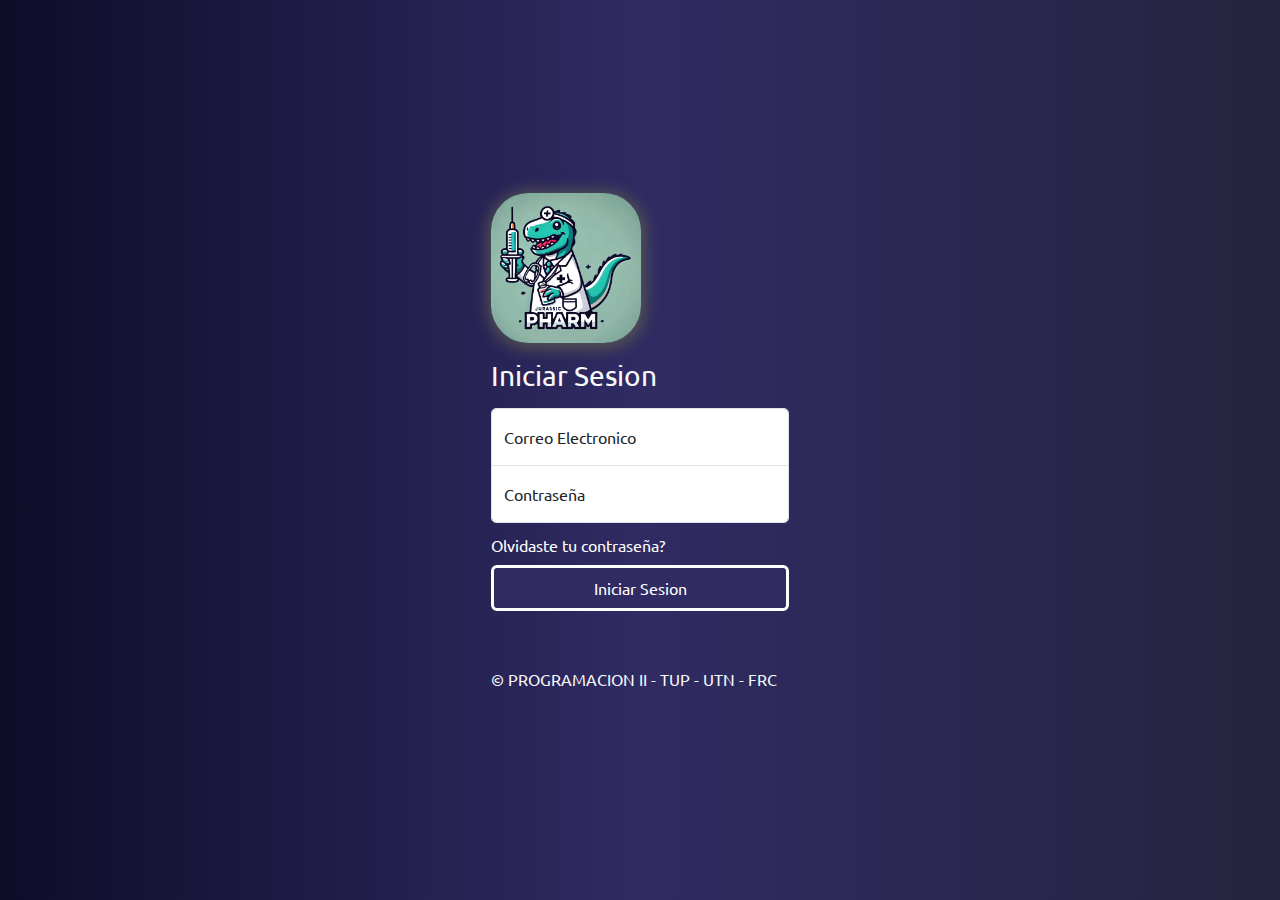
<file: Frontend/Pages/about.html>
<!DOCTYPE html>
<html lang="en">
  <head>
    <meta charset="UTF-8" />
    <meta name="viewport" content="width=device-width, initial-scale=1.0" />
    <title>Jurassic Pharm - About</title>
    <link rel="icon" type="image/png" href="../Assets/Images/jph-icon.jpg" />
    <link
      href="https://cdn.jsdelivr.net/npm/bootstrap@5.3.3/dist/css/bootstrap.min.css"
      rel="stylesheet"
      integrity="sha384-QWTKZyjpPEjISv5WaRU9OFeRpok6YctnYmDr5pNlyT2bRjXh0JMhjY6hW+ALEwIH"
      crossorigin="anonymous"
    />
    <link rel="stylesheet" href="../styles/index.css" />
  </head>
  <body>
    <div class="container-fluid">
      <div class="row">
        <!-- Sidebar -->
        <div
          class="col-md-3 col-lg-2 d-flex flex-column flex-shrink-0 p-3 bg-light sidebar"
        >
          <div
            class="d-flex align-items-center justify-content-evenly flex-column"
          >
            <a href="../index.html"
              ><img
                style="width: 80px; height: 80px"
                src="../Assets/Images/jph-logo.jpg"
                alt="logo"
            /></a>
            <span class="fs-5">Jurassic Pharm</span>
          </div>
          <hr />
          <nav class="d-flex flex-column flex-grow-1">
            <ul class="nav nav-pills flex-column mb-auto py-5 text-center">
              <li class="nav-item">
                <a
                  href="../index.html"
                  class="nav-link active"
                  aria-current="page"
                  style="color: inherit"
                >
                  Dashboard
                </a>
              </li>
              <li class="nav-item">
                <a
                  href="facturas.html"
                  class="nav-link"
                  aria-current="page"
                  style="color: inherit"
                >
                  Facturas
                </a>
              </li>
              <li>
                <a
                  href="empleados.html"
                  class="nav-link link-dark"
                  style="color: inherit"
                >
                  Empleados
                </a>
              </li>
              <li>
                <a
                  href="clientes.html"
                  class="nav-link link-dark"
                  style="color: inherit"
                >
                  Clientes
                </a>
              </li>
              <li>
                <a
                  href="suministros.html"
                  class="nav-link link-dark"
                  style="color: inherit"
                >
                  Suministros
                </a>
              </li>
            </ul>
            <div class="dropdown mt-auto">
              <hr />
              <a
                href="#"
                class="d-flex align-items-center link-body-emphasis text-decoration-none dropdown-toggle"
                data-bs-toggle="dropdown"
                aria-expanded="false"
              >
                <img
                  src="../Assets/Images/user-icon.png"
                  alt=""
                  width="32"
                  height="32"
                  class="rounded-circle me-2"
                />
                <span id="fullName" class="me-2"></span>
              </a>
              <ul class="dropdown-menu text-small shadow">
                <li>
                  <a id="logout" class="dropdown-item" href="#">Log Out</a>
                </li>
              </ul>
            </div>
          </nav>
        </div>
        <!-- Main Content -->
        <div
          class="col-md-9 col-lg-10 main-content"
          style="display: flex; flex-direction: column"
        >
          <header class="py-5 bg-light text-center">
            <h1 class="text-body-primary">Nosotros</h1>
          </header>
          <div id="alertContainer" class="container mt-3"></div>
          <div class="about-container d-flex justify-content-evenly py-5">
            <div class="about">
              <div class="about-card">
                <div class="about-card-img">
                  <img
                    src="../Assets/Images/fw-profile.jpg"
                    class="img-fluid fw-image"
                    alt=""
                  />
                </div>
                <ul class="about-social-media">
                  <li>
                    <a
                      href="https://github.com/WFederico97"
                      target="_blank"
                      rel="noopener noreferrer"
                    >
                      <svg
                        xmlns="http://www.w3.org/2000/svg"
                        x="0px"
                        y="0px"
                        width="250"
                        height="250"
                        viewBox="0 0 30 30"
                      >
                        <path
                          d="M15,3C8.373,3,3,8.373,3,15c0,5.623,3.872,10.328,9.092,11.63C12.036,26.468,12,26.28,12,26.047v-2.051 c-0.487,0-1.303,0-1.508,0c-0.821,0-1.551-0.353-1.905-1.009c-0.393-0.729-0.461-1.844-1.435-2.526 c-0.289-0.227-0.069-0.486,0.264-0.451c0.615,0.174,1.125,0.596,1.605,1.222c0.478,0.627,0.703,0.769,1.596,0.769 c0.433,0,1.081-0.025,1.691-0.121c0.328-0.833,0.895-1.6,1.588-1.962c-3.996-0.411-5.903-2.399-5.903-5.098 c0-1.162,0.495-2.286,1.336-3.233C9.053,10.647,8.706,8.73,9.435,8c1.798,0,2.885,1.166,3.146,1.481C13.477,9.174,14.461,9,15.495,9 c1.036,0,2.024,0.174,2.922,0.483C18.675,9.17,19.763,8,21.565,8c0.732,0.731,0.381,2.656,0.102,3.594 c0.836,0.945,1.328,2.066,1.328,3.226c0,2.697-1.904,4.684-5.894,5.097C18.199,20.49,19,22.1,19,23.313v2.734 c0,0.104-0.023,0.179-0.035,0.268C23.641,24.676,27,20.236,27,15C27,8.373,21.627,3,15,3z"
                        ></path>
                      </svg>
                    </a>
                  </li>
                  <li>
                    <a
                      href="https://www.linkedin.com/in/federico-wuthrich/"
                      target="_blank"
                      rel="noopener noreferrer"
                    >
                      <svg
                        xmlns="http://www.w3.org/2000/svg"
                        x="0px"
                        y="0px"
                        width="480"
                        height="480"
                        viewBox="0 0 50 50"
                        class="icon"
                      >
                        <path
                          d="M41,4H9C6.24,4,4,6.24,4,9v32c0,2.76,2.24,5,5,5h32c2.76,0,5-2.24,5-5V9C46,6.24,43.76,4,41,4z M17,20v19h-6V20H17z M11,14.47c0-1.4,1.2-2.47,3-2.47s2.93,1.07,3,2.47c0,1.4-1.12,2.53-3,2.53C12.2,17,11,15.87,11,14.47z M39,39h-6c0,0,0-9.26,0-10 c0-2-1-4-3.5-4.04h-0.08C27,24.96,26,27.02,26,29c0,0.91,0,10,0,10h-6V20h6v2.56c0,0,1.93-2.56,5.81-2.56 c3.97,0,7.19,2.73,7.19,8.26V39z"
                        ></path>
                      </svg>
                    </a>
                  </li>
                </ul>
                <div class="about-card-info">
                  <p class="about-card-info-title">Federico Wuthrich</p>
                </div>
              </div>
            </div>
            <div class="about">
              <div class="about-card">
                <div class="about-card-img">
                  <img
                    src="../Assets/Images/jp-profile.jpg"
                    class="img-fluid jp-image"
                    alt=""
                  />
                </div>
                <ul class="about-social-media">
                  <li>
                    <a href="http://" target="_blank" rel="noopener noreferrer">
                      <svg
                        xmlns="http://www.w3.org/2000/svg"
                        x="0px"
                        y="0px"
                        width="250"
                        height="250"
                        viewBox="0 0 30 30"
                      >
                        <path
                          d="M15,3C8.373,3,3,8.373,3,15c0,5.623,3.872,10.328,9.092,11.63C12.036,26.468,12,26.28,12,26.047v-2.051 c-0.487,0-1.303,0-1.508,0c-0.821,0-1.551-0.353-1.905-1.009c-0.393-0.729-0.461-1.844-1.435-2.526 c-0.289-0.227-0.069-0.486,0.264-0.451c0.615,0.174,1.125,0.596,1.605,1.222c0.478,0.627,0.703,0.769,1.596,0.769 c0.433,0,1.081-0.025,1.691-0.121c0.328-0.833,0.895-1.6,1.588-1.962c-3.996-0.411-5.903-2.399-5.903-5.098 c0-1.162,0.495-2.286,1.336-3.233C9.053,10.647,8.706,8.73,9.435,8c1.798,0,2.885,1.166,3.146,1.481C13.477,9.174,14.461,9,15.495,9 c1.036,0,2.024,0.174,2.922,0.483C18.675,9.17,19.763,8,21.565,8c0.732,0.731,0.381,2.656,0.102,3.594 c0.836,0.945,1.328,2.066,1.328,3.226c0,2.697-1.904,4.684-5.894,5.097C18.199,20.49,19,22.1,19,23.313v2.734 c0,0.104-0.023,0.179-0.035,0.268C23.641,24.676,27,20.236,27,15C27,8.373,21.627,3,15,3z"
                        ></path>
                      </svg>
                    </a>
                  </li>
                  <li>
                    <a href="http://" target="_blank" rel="noopener noreferrer">
                      <svg
                        xmlns="http://www.w3.org/2000/svg"
                        x="0px"
                        y="0px"
                        width="480"
                        height="480"
                        viewBox="0 0 50 50"
                        class="icon"
                      >
                        <path
                          d="M41,4H9C6.24,4,4,6.24,4,9v32c0,2.76,2.24,5,5,5h32c2.76,0,5-2.24,5-5V9C46,6.24,43.76,4,41,4z M17,20v19h-6V20H17z M11,14.47c0-1.4,1.2-2.47,3-2.47s2.93,1.07,3,2.47c0,1.4-1.12,2.53-3,2.53C12.2,17,11,15.87,11,14.47z M39,39h-6c0,0,0-9.26,0-10 c0-2-1-4-3.5-4.04h-0.08C27,24.96,26,27.02,26,29c0,0.91,0,10,0,10h-6V20h6v2.56c0,0,1.93-2.56,5.81-2.56 c3.97,0,7.19,2.73,7.19,8.26V39z"
                        ></path>
                      </svg>
                    </a>
                  </li>
                </ul>
                <div class="about-card-info">
                  <p class="about-card-info-title">Joaquin Pastran</p>
                </div>
              </div>
            </div>
            <div class="about">
              <div class="about-card">
                <div class="about-card-img">
                  <img
                    src="../Assets/Images/ia-profile.jpg"
                    class="img-fluid ia-image"
                    style="height: 16em"
                    alt=""
                  />
                </div>
                <ul class="about-social-media">
                  <li>
                    <a
                      href="https://github.com/411999-IkerAlonso"
                      target="_blank"
                      rel="noopener noreferrer"
                    >
                      <svg
                        xmlns="http://www.w3.org/2000/svg"
                        x="0px"
                        y="0px"
                        width="250"
                        height="250"
                        viewBox="0 0 30 30"
                      >
                        <path
                          d="M15,3C8.373,3,3,8.373,3,15c0,5.623,3.872,10.328,9.092,11.63C12.036,26.468,12,26.28,12,26.047v-2.051 c-0.487,0-1.303,0-1.508,0c-0.821,0-1.551-0.353-1.905-1.009c-0.393-0.729-0.461-1.844-1.435-2.526 c-0.289-0.227-0.069-0.486,0.264-0.451c0.615,0.174,1.125,0.596,1.605,1.222c0.478,0.627,0.703,0.769,1.596,0.769 c0.433,0,1.081-0.025,1.691-0.121c0.328-0.833,0.895-1.6,1.588-1.962c-3.996-0.411-5.903-2.399-5.903-5.098 c0-1.162,0.495-2.286,1.336-3.233C9.053,10.647,8.706,8.73,9.435,8c1.798,0,2.885,1.166,3.146,1.481C13.477,9.174,14.461,9,15.495,9 c1.036,0,2.024,0.174,2.922,0.483C18.675,9.17,19.763,8,21.565,8c0.732,0.731,0.381,2.656,0.102,3.594 c0.836,0.945,1.328,2.066,1.328,3.226c0,2.697-1.904,4.684-5.894,5.097C18.199,20.49,19,22.1,19,23.313v2.734 c0,0.104-0.023,0.179-0.035,0.268C23.641,24.676,27,20.236,27,15C27,8.373,21.627,3,15,3z"
                        ></path>
                      </svg>
                    </a>
                  </li>
                  <li>
                    <a
                      href="https://www.linkedin.com/in/iker-alonso-87b60b287"
                      target="_blank"
                      rel="noopener noreferrer"
                    >
                      <svg
                        xmlns="http://www.w3.org/2000/svg"
                        x="0px"
                        y="0px"
                        width="480"
                        height="480"
                        viewBox="0 0 50 50"
                        class="icon"
                      >
                        <path
                          d="M41,4H9C6.24,4,4,6.24,4,9v32c0,2.76,2.24,5,5,5h32c2.76,0,5-2.24,5-5V9C46,6.24,43.76,4,41,4z M17,20v19h-6V20H17z M11,14.47c0-1.4,1.2-2.47,3-2.47s2.93,1.07,3,2.47c0,1.4-1.12,2.53-3,2.53C12.2,17,11,15.87,11,14.47z M39,39h-6c0,0,0-9.26,0-10 c0-2-1-4-3.5-4.04h-0.08C27,24.96,26,27.02,26,29c0,0.91,0,10,0,10h-6V20h6v2.56c0,0,1.93-2.56,5.81-2.56 c3.97,0,7.19,2.73,7.19,8.26V39z"
                        ></path>
                      </svg>
                    </a>
                  </li>
                </ul>
                <div class="about-card-info">
                  <p class="about-card-info-title">Iker Alonso</p>
                </div>
              </div>
            </div>
            <div class="about">
              <div class="about-card">
                <div class="about-card-img">
                  <img
                    src="../Assets/Images/jr-profile.jpg"
                    class="img-fluid jr-image"
                    style="height: 16em"
                    alt=""
                  />
                </div>
                <ul class="about-social-media">
                  <li>
                    <a href="http://" target="_blank" rel="noopener noreferrer">
                      <svg
                        xmlns="http://www.w3.org/2000/svg"
                        x="0px"
                        y="0px"
                        width="250"
                        height="250"
                        viewBox="0 0 30 30"
                      >
                        <path
                          d="M15,3C8.373,3,3,8.373,3,15c0,5.623,3.872,10.328,9.092,11.63C12.036,26.468,12,26.28,12,26.047v-2.051 c-0.487,0-1.303,0-1.508,0c-0.821,0-1.551-0.353-1.905-1.009c-0.393-0.729-0.461-1.844-1.435-2.526 c-0.289-0.227-0.069-0.486,0.264-0.451c0.615,0.174,1.125,0.596,1.605,1.222c0.478,0.627,0.703,0.769,1.596,0.769 c0.433,0,1.081-0.025,1.691-0.121c0.328-0.833,0.895-1.6,1.588-1.962c-3.996-0.411-5.903-2.399-5.903-5.098 c0-1.162,0.495-2.286,1.336-3.233C9.053,10.647,8.706,8.73,9.435,8c1.798,0,2.885,1.166,3.146,1.481C13.477,9.174,14.461,9,15.495,9 c1.036,0,2.024,0.174,2.922,0.483C18.675,9.17,19.763,8,21.565,8c0.732,0.731,0.381,2.656,0.102,3.594 c0.836,0.945,1.328,2.066,1.328,3.226c0,2.697-1.904,4.684-5.894,5.097C18.199,20.49,19,22.1,19,23.313v2.734 c0,0.104-0.023,0.179-0.035,0.268C23.641,24.676,27,20.236,27,15C27,8.373,21.627,3,15,3z"
                        ></path>
                      </svg>
                    </a>
                  </li>
                  <li>
                    <a href="http://" target="_blank" rel="noopener noreferrer">
                      <svg
                        xmlns="http://www.w3.org/2000/svg"
                        x="0px"
                        y="0px"
                        width="480"
                        height="480"
                        viewBox="0 0 50 50"
                        class="icon"
                      >
                        <path
                          d="M41,4H9C6.24,4,4,6.24,4,9v32c0,2.76,2.24,5,5,5h32c2.76,0,5-2.24,5-5V9C46,6.24,43.76,4,41,4z M17,20v19h-6V20H17z M11,14.47c0-1.4,1.2-2.47,3-2.47s2.93,1.07,3,2.47c0,1.4-1.12,2.53-3,2.53C12.2,17,11,15.87,11,14.47z M39,39h-6c0,0,0-9.26,0-10 c0-2-1-4-3.5-4.04h-0.08C27,24.96,26,27.02,26,29c0,0.91,0,10,0,10h-6V20h6v2.56c0,0,1.93-2.56,5.81-2.56 c3.97,0,7.19,2.73,7.19,8.26V39z"
                        ></path>
                      </svg>
                    </a>
                  </li>
                </ul>
                <div class="about-card-info">
                  <p class="about-card-info-title">Julian Rinaudo</p>
                </div>
              </div>
            </div>
          </div>

          <!-- Footer -->
          <footer class="mt-auto py-3 bg-light text-center">
            <p class="text-body-secondary">
              © PROGRAMACION II - TUP - UTN - FRC
            </p>
          </footer>
        </div>
      </div>
    </div>

    <script
      src="https://cdn.jsdelivr.net/npm/bootstrap@5.3.3/dist/js/bootstrap.bundle.min.js"
      integrity="sha384-YvpcrYf0tY3lHB60NNkmXc5s9fDVZLESaAA55NDzOxhy9GkcIdslK1eN7N6jIeHz"
      crossorigin="anonymous"
    ></script>
    <script type="module" src="../Javascript/Employees/index.js"></script>
    <script type="module" src="../Javascript/index.js"></script>
    <script type="module" src="../Javascript/Auth/auth.js"></script>
  </body>
</html>
</file>
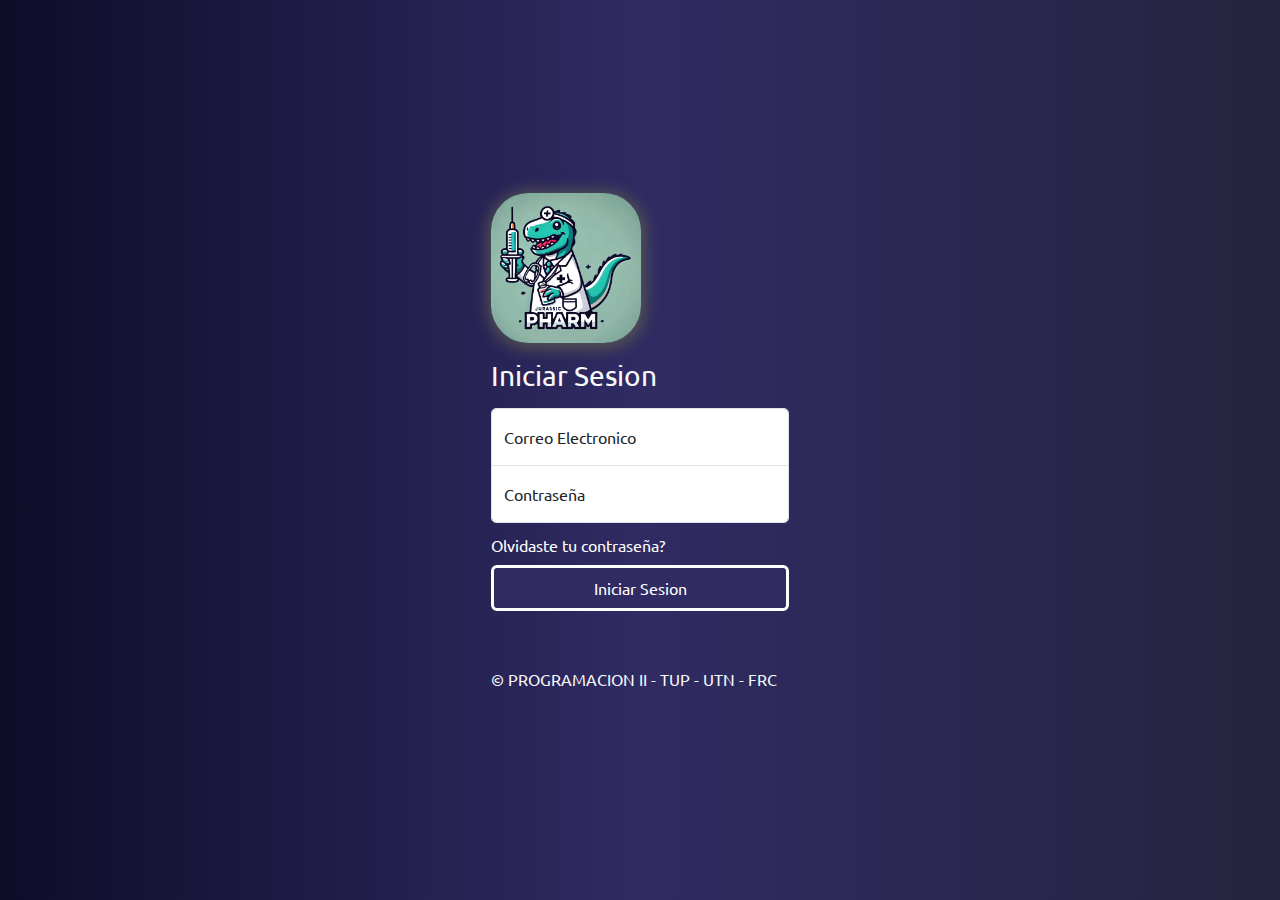
<file: Frontend/Pages/clientes.html>
<!DOCTYPE html>
    <html lang="en">
    <head>
        <meta charset="UTF-8" />
        <meta name="viewport" content="width=device-width, initial-scale=1.0" />
        <title>Jurassic Pharm - Clientes</title>
        <link rel="icon" type="image/png" href="../Assets/Images/jph-icon.jpg">
        <link
        href="https://cdn.jsdelivr.net/npm/bootstrap@5.3.3/dist/css/bootstrap.min.css"
        rel="stylesheet"
        integrity="sha384-QWTKZyjpPEjISv5WaRU9OFeRpok6YctnYmDr5pNlyT2bRjXh0JMhjY6hW+ALEwIH"
        crossorigin="anonymous"
        />
        <link rel="stylesheet" href="../styles/index.css" />
    </head>
    <body>
        <div class="container-fluid" style="height: 100vh;">
        <div class="row" style="height: 100%;">
            <!-- Sidebar -->
            <div
            class="col-md-3 col-lg-2 d-flex flex-column flex-shrink-0 p-3 bg-light sidebar"
            >
            <div class="d-flex align-items-center justify-content-evenly flex-column">
                <a href="../index.html"><img
                style="width: 80px; height: 80px"
                src="../Assets/Images/jph-logo.jpg"
                alt="logo"
                /></a>
                <span class="fs-5">Jurassic Pharm</span>
            </div>
            <hr>
            <nav class="d-flex flex-column flex-grow-1">
                <ul class="nav nav-pills flex-column mb-auto py-5 text-center">
                <li class="nav-item">
                    <a
                    href="../index.html"
                    class="nav-link active"
                    aria-current="page"
                    style="color: inherit"
                    >
                    Dashboard
                    </a>
                </li>
                <li class="nav-item">
                    <a
                    href="facturas.html"
                    class="nav-link"
                    aria-current="page"
                    style="color: inherit"
                    >
                    Facturas
                    </a>
                </li>
                <li>
                    <a
                    href="empleados.html"
                    class="nav-link link-dark"
                    style="color: inherit"
                    >
                    Empleados
                    </a>
                </li>
                <li>
                    <a
                    href="clientes.html"
                    class="nav-link link-dark"
                    style="color: inherit"
                    >
                    Clientes
                    </a>
                </li>
                <li>
                    <a
                    href="suministros.html"
                    class="nav-link link-dark"
                    style="color: inherit"
                    >
                    Suministros
                    </a>
                </li>
                </ul>
                <div class="dropdown mt-auto">
                <hr>
                <a href="#" class="d-flex align-items-center link-body-emphasis text-decoration-none dropdown-toggle" data-bs-toggle="dropdown" aria-expanded="false">
                    <img src="../Assets/Images/user-icon.png" alt="" width="32" height="32" class="rounded-circle me-2">
                    <span id="fullName" class="me-2"></span>
                </a>
                <ul class="dropdown-menu text-small shadow">
                    <li><a id="logout" class="dropdown-item" href="#">Log Out</a></li>
                </ul>
                </div>
            </nav>
            </div>
            <!-- Main Content -->
            <div class="col-md-9 col-lg-10 main-content">
                <!-- Header -->
                <header class="bg-light mb-4" style="height: 82px"></header>
                <div id="alertContainer" class="container mt-3"></div>
              
                <div class=" p-5 table-responsive" style="height: 100%;">
                    <div id="addEmployeeButtonContainer" style="display: none; display: flex; justify-content: end;">
                        <button type="button" class="btn btn-success rounded-pill btnAgregarEmpleado" id="addClientBtn" data-bs-toggle="modal" data-bs-target="#addClientModal">
                          <span class="button__text">Agregar Cliente</span>
                          <span class="button__icon"><svg xmlns="http://www.w3.org/2000/svg" width="24" viewBox="0 0 24 24" stroke-width="2" stroke-linejoin="round" stroke-linecap="round" stroke="currentColor" height="24" fill="none" class="svg"><line y2="19" y1="5" x2="12" x1="12"></line><line y2="12" y1="12" x2="19" x1="5"></line></svg></span>
                        </button>
                      </div>
                    <table id="clients-table" class="table table-hover table-bordered align-middle caption-top">
                    <caption class="table-caption fs-4 fw-bold ">Listado de clientes</caption>
                    <thead class="table-header">
                        <tr class="table-primary">
                        <th scope="col">Nro de Cliente</th>
                        <th scope="col">Nombre Completo</th>
                        <th scope="col">Email</th>
                        <th scope="col">Domicilio</th>
                        <th scope="col">Localidad</th>
                        <th scope="col">Provincia</th>
                        <th scope="col">Obra Social</th>
                        <th scope="col">Acciones</th>
                        </tr>
                    </thead>
                    <tbody>

                    </tbody>
                    </table>

                <!-- Footer -->
                <footer class="mt-auto py-3 bg-light text-center">
                    <p class="text-body-secondary">© PROGRAMACION II - TUP - UTN - FRC</p>
                    <a href="about.html" class="text-decoration-none"><button class="btn-about">Nosotros</button></a>
                </footer>
            </div>
        </div>
        <!-- Add Personnel Modal-->
        <div class="modal fade" id="addClientModal" tabindex="-1" aria-labelledby="addClientModalLabel" aria-hidden="true">
            <div class="modal-dialog">
                <div class="modal-content">
                    <div class="modal-header">
                        <h5 class="modal-title title" id="addClientModalLabel">Agregar Cliente</h5>
                        <button type="button" class="btn-close" data-bs-dismiss="modal" aria-label="Close"></button>
                    </div>
                    <div class="modal-body d-flex justify-content-center">
                        <form id="addClientForm" class="form">
                            <p class="message">Complete la información del cliente</p>

                            <div class="flex">
                                <label>
                                    <input type="text" id="input-name" class="input" required>
                                    <span>Nombre</span>
                                </label>
                                <label>
                                    <input type="text" id="input-lastname" class="input" required>
                                    <span>Apellido</span>
                                </label>
                            </div>

                            <div class="flex">
                                <label>
                                    <input type="text" id="input-street" class="input" required>
                                    <span>Calle</span>
                                </label>
                                <label>
                                    <input type="number" min="0" id="input-street-height" class="input" required>
                                    <span>Altura</span>
                                </label>
                            </div>

                            <label>
                                <input type="email" id="input-email" class="input" required>
                                <span>Correo Electrónico</span>
                            </label>

                            <div class="flex flex-column">
                                <label>
                                    <select id="health-plan-select" class="input form-select" required>
                                    </select>
                                    <span>Obra social</span>
                                </label>
                              
                              <label>
                                  <select id="city-select" class="input form-select" required>
                                  </select>
                                  <span>Ciudad</span>
                              </label>
                                
                            </div>

                            <button type="submit" class="submit">Guardar Cliente</button>
                        </form>
                    </div>
                </div>
            </div>
          </div>
        </div>

         <!-- Edit Personnel Modal -->
         <div class="modal fade" id="editClientModal" tabindex="-1" aria-labelledby="editClientModalLabel" aria-hidden="true">
            <div class="modal-dialog ">
              <div class="modal-content ">
                <div class="modal-header">
                    <h5 class="modal-title title" id="editClientModalLabel">Editar Cliente</h5>
                    <button type="button" class="btn-close" data-bs-dismiss="modal" aria-label="Close"></button>
                </div>
                <div class="modal-body d-flex justify-content-center">
                    <form id="editClientForm" class="form">

                        <div class="flex">
                            <label>
                                <input type="text" id="edit-input-name" class="input" required>
                                <span>Nombre</span>
                            </label>
                            <label>
                                <input type="text" id="edit-input-lastname" class="input" required>
                                <span>Apellido</span>
                            </label>
                        </div>

                        <div class="flex">
                            <label>
                                <input type="text" id="edit-input-street" class="input" required>
                                <span>Calle</span>
                            </label>
                            <label>
                                <input type="number" min="0" id="edit-input-street-height" class="input" required>
                                <span>Altura</span>
                            </label>
                        </div>

                        <label>
                            <input type="email" id="edit-input-email" class="input" required>
                            <span>Correo Electrónico</span>
                        </label>

                        <div class="flex flex-column">
                            <label>
                                <select id="edit-health-plan-select" class="input form-select" required>
                                </select>
                                <span>Obra social</span>
                            </label>
                          
                          <label>
                              <select id="edit-city-select" class="input form-select" required>
                              </select>
                              <span>Ciudad</span>
                          </label>
                            
                        </div>

                        <button type="submit" class="submit">Editar Cliente</button>
                    </form>
                </div>
              </div>
            </div>
          </div>

           <!-- Delete Confirmation Modal -->
           <div class="modal fade" id="deleteClientModal" tabindex="-1" aria-labelledby="deleteClientModalLabel" aria-hidden="true">
            <div class="modal-dialog">
              <div class="modal-content">
                <div class="modal-header">
                  <h5 class="modal-title" id="deleteClientModalLabel">Confirmar Eliminación</h5>
                  <button type="button" class="btn-close" data-bs-dismiss="modal" aria-label="Close"></button>
                </div>
                <div class="modal-body d-flex justify-content-center">
                  <div class="delete-personnel-card" style="max-width: 390px;">
                    <div class="delete-personnel-card-header">
                      <div class="delete-personnel-card-image">
                        <svg aria-hidden="true" stroke="currentColor" stroke-width="1.5" viewBox="0 0 24 24" fill="none">
                                  <path d="M12 9v3.75m-9.303 3.376c-.866 1.5.217 3.374 1.948 3.374h14.71c1.73 0 2.813-1.874 1.948-3.374L13.949 3.378c-.866-1.5-3.032-1.5-3.898 0L2.697 16.126zM12 15.75h.007v.008H12v-.008z" stroke-linejoin="round" stroke-linecap="round"></path>
                        </svg></div>
                      <div class="delete-personnel-card-content">
                          <span class="delete-personnel-card-title">Dar de baja empleado</span>
                          <p class="delete-personnel-card-message">¿Estás seguro de que deseas dar de baja al siguiente empleado?</p>
                          <ul style="display: flex; flex-direction: column; text-align: left;">
                            <li><strong>Nombre:</strong> <span id="deleteNombre"></span></li>
                            <li><strong>Apellido:</strong> <span id="deleteApellido"></span></li>
                            <li><strong>Email:</strong> <span id="deleteCorreo"></span></li>
                          </ul>
                      </div>
                    </div>
                    </div>                  
                </div>
                <div class="modal-footer actions">
                  <button   type="button" class="btn btn-secondary cancel" data-bs-dismiss="modal">Cancelar</button>
                  <button   type="button" class="btn btn-danger desactivate" id="confirmDeleteButton">Eliminar</button>
                </div>
              </div>
            </div>
          </div>

        <script
        src="https://cdn.jsdelivr.net/npm/bootstrap@5.3.3/dist/js/bootstrap.bundle.min.js"
        integrity="sha384-YvpcrYf0tY3lHB60NNkmXc5s9fDVZLESaAA55NDzOxhy9GkcIdslK1eN7N6jIeHz"
        crossorigin="anonymous"
        ></script>
        <script type="module" src="../Javascript/index.js"></script>
        <script type="module" src="../Javascript/Clients/clients.js"></script>
        <script type="module" src="../Javascript/Auth/auth.js"></script>

    </body>
    </html>
</file>
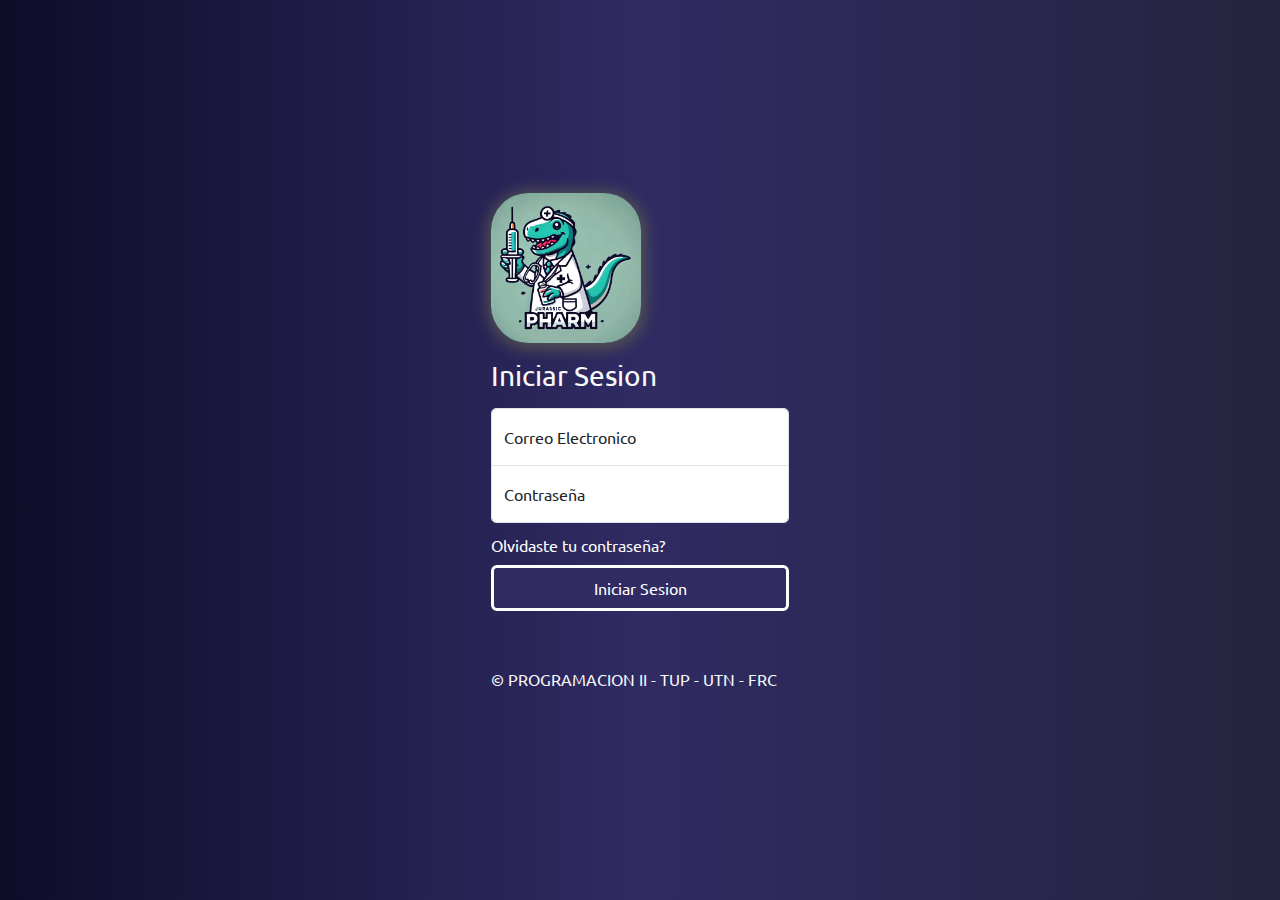
<file: Frontend/Pages/empleados.html>
<!DOCTYPE html>
<html lang="en">
  <head>
    <meta charset="UTF-8" />
    <meta name="viewport" content="width=device-width, initial-scale=1.0" />
    <title>Jurassic Pharm - Empleados</title>
    <link rel="icon" type="image/png" href="../Assets/Images/jph-icon.jpg">
    <link
      href="https://cdn.jsdelivr.net/npm/bootstrap@5.3.3/dist/css/bootstrap.min.css"
      rel="stylesheet"
      integrity="sha384-QWTKZyjpPEjISv5WaRU9OFeRpok6YctnYmDr5pNlyT2bRjXh0JMhjY6hW+ALEwIH"
      crossorigin="anonymous"
    />
    <link rel="stylesheet" href="../styles/index.css" />
  </head>
  <body>
    <div class="container-fluid" style="height: 100vh;">
      <div class="row" style="height: 100%;">
        <!-- Sidebar -->
        <div
          class="col-md-3 col-lg-2 d-flex flex-column flex-shrink-0 p-3 bg-light sidebar"
        >
          <div class="d-flex align-items-center justify-content-evenly flex-column">
            <a href="../index.html"><img
              style="width: 80px; height: 80px"
              src="../Assets/Images/jph-logo.jpg"
              alt="logo"
            /></a>
            <span class="fs-5">Jurassic Pharm</span>
          </div>
          <hr>
          <nav class="d-flex flex-column flex-grow-1">
            <ul class="nav nav-pills flex-column mb-auto py-5 text-center">
              <li class="nav-item">
                <a
                  href="../index.html"
                  class="nav-link active"
                  aria-current="page"
                  style="color: inherit"
                >
                  Dashboard
                </a>
              </li>
              <li class="nav-item">
                <a
                  href="facturas.html"
                  class="nav-link"
                  aria-current="page"
                  style="color: inherit"
                >
                  Facturas
                </a>
              </li>
              <li>
                <a
                  href="empleados.html"
                  class="nav-link link-dark"
                  style="color: inherit"
                >
                  Empleados
                </a>
              </li>
              <li>
                <a
                  href="clientes.html"
                  class="nav-link link-dark"
                  style="color: inherit"
                >
                  Clientes
                </a>
              </li>
              <li>
                <a
                  href="suministros.html"
                  class="nav-link link-dark"
                  style="color: inherit"
                >
                  Suministros
                </a>
              </li>
            </ul>
            <div class="dropdown mt-auto">
              <hr>
              <a href="#" class="d-flex align-items-center link-body-emphasis text-decoration-none dropdown-toggle" data-bs-toggle="dropdown" aria-expanded="false">
                <img src="../Assets/Images/user-icon.png" alt="" width="32" height="32" class="rounded-circle me-2">
                <span id="fullName" class="me-2"></span>
              </a>
              <ul class="dropdown-menu text-small shadow">
                <li><a id="logout" class="dropdown-item" href="#">Log Out</a></li>
              </ul>
            </div>
          </nav>
        </div>
        <!-- Main Content -->
        <div class="col-md-9 col-lg-10 main-content" >
          <!-- Header -->
          <header class="bg-light mb-4" style="height: 82px"></header>
          <div id="alertContainer" class="container mt-3"></div>

          <div class=" p-5 table-responsive" style="height: 100%;">
            <div id="addEmployeeButtonContainer" style="display: none; display: flex; justify-content: end;">
              <button type="button" class="btn btn-success rounded-pill btnAgregarEmpleado" data-bs-toggle="modal" data-bs-target="#addEmployeeModal">
                <span class="button__text">Agregar Empleado</span>
                <span class="button__icon"><svg xmlns="http://www.w3.org/2000/svg" width="24" viewBox="0 0 24 24" stroke-width="2" stroke-linejoin="round" stroke-linecap="round" stroke="currentColor" height="24" fill="none" class="svg"><line y2="19" y1="5" x2="12" x1="12"></line><line y2="12" y1="12" x2="19" x1="5"></line></svg></span>
              </button>
            </div>
            <table id="employees-table" class="table table-hover table-bordered align-middle caption-top">
              <caption class="table-caption fs-4 fw-bold ">Listado de empleados activos en nuestras sucursales</caption>
            </div>
            <thead class="table-header">
              <tr class="table-primary">
                <th scope="col">Legajo</th>
                <th scope="col">Nombre Completo</th>
                <th scope="col">Sucursal</th>
                <th scope="col">Ciudad</th>
                <th scope="col">Localidad</th>
                <th scope="col">Provincia</th>
                <th scope="col">Domicilio</th>
                <th scope="col">Email</th>
                <th scope="col">Puesto</th>
                <th scope="col">Acciones</th>
              </tr>
            </thead>
            <tbody>
              
            </tbody>
          </table>


          <!-- Edit Personnel Modal -->
          <div class="modal fade" id="editEmployeeModal" tabindex="-1" aria-labelledby="editEmployeeModalLabel" aria-hidden="true">
            <div class="modal-dialog ">
              <div class="modal-content ">
                <div class="modal-header">
                  <h5 class="modal-title" id="editEmployeeModalLabel">Editar Empleado</h5>
                  <button type="button" class="btn-close" data-bs-dismiss="modal" aria-label="Close"></button>
                </div>
                <div class="modal-body d-flex justify-content-center">
                  <form id="editEmployeeForm" class="form">
                    <p class="title">Editar Empleado</p>
                    <p class="message">Modifique los detalles del empleado.</p>
                    <div class="flex">
                      <label>
                        <input required type="text" id="editNombre" class="input">
                        <span>Nombre</span>
                      </label>
                      <label>
                        <input required type="text" id="editApellido" class="input">
                        <span>Apellido</span>
                      </label>
                    </div>
                    <label>
                      <input required type="text" id="editCalle" class="input">
                      <span>Calle</span>
                    </label>
                    <label>
                      <input required type="number" id="editAltura" class="input">
                      <span>Altura</span>
                    </label>
                    <label>
                      <input required type="email" id="editCorreo" class="input">
                      <span>Correo Electrónico</span>
                    </label>
                    <label>
                      <select id="editRol" class="input" required>
                        <option value="ADMIN">ADMIN</option>
                        <option value="CAJERO">CAJERO</option>
                        <option value="REPOSITOR">REPOSITOR</option>
                      </select>
                      <span>Rol</span>
                    </label>
                    <button type="button" class="btn btn-secondary" data-bs-dismiss="modal">Cancelar</button>
                    <button type="submit" class="submit">Guardar Cambios</button>
                  </form>
                </div>
              </div>
            </div>
          </div>

          <!-- Add Personnel Modal-->
          <div class="modal fade" id="addEmployeeModal" tabindex="-1" aria-labelledby="addEmployeeModalLabel" aria-hidden="true">
            <div class="modal-dialog">
                <div class="modal-content">
                    <div class="modal-header">
                        <h5 class="modal-title title" id="addEmployeeModalLabel">Agregar Empleado</h5>
                        <button type="button" class="btn-close" data-bs-dismiss="modal" aria-label="Close"></button>
                    </div>
                    <div class="modal-body d-flex justify-content-center">
                        <form id="addEmployeeForm" class="form">
                            <p class="message">Complete la información del empleado</p>

                            <div class="flex">
                                <label>
                                    <input type="text" id="addNombre" class="input" required>
                                    <span>Nombre</span>
                                </label>
                                <label>
                                    <input type="text" id="addApellido" class="input" required>
                                    <span>Apellido</span>
                                </label>
                            </div>

                            <div class="flex">
                                <label>
                                    <input type="text" id="addCalle" class="input" required>
                                    <span>Calle</span>
                                </label>
                                <label>
                                    <input type="number" id="addAltura" class="input" required>
                                    <span>Altura</span>
                                </label>
                            </div>

                            <label>
                                <input type="email" id="addCorreo" class="input" required>
                                <span>Correo Electrónico</span>
                            </label>

                            <div class="flex">
                                <label>
                                    <select id="addRol" class="input form-select" required>
                                        <option value="" disabled selected></option>
                                        <option value="ADMIN">ADMIN</option>
                                        <option value="CAJERO">CAJERO</option>
                                        <option value="REPOSITOR">REPOSITOR</option>
                                    </select>
                                    <span>Rol</span>
                                </label>
                                <label>
                                    <input type="password" id="addPassword" class="input" required>
                                    <span>Contraseña</span>
                                </label>
                            </div>

                            <div class="flex">
                              <label>
                                  <select id="addIdCiudad" class="input form-select" required>
                                    
                                  </select>
                                  <span>Ciudad</span>
                              </label>
                                <label>
                                    <select id="addIdSucursal" class="input form-select" required >
                                      
                                    </select>
                                    <span>Sucursal</span>
                                </label>
                            </div>

                            <button type="submit" class="submit">Guardar Empleado</button>
                        </form>
                    </div>
                </div>
            </div>
          </div>

          <!-- Delete Confirmation Modal -->
          <div class="modal fade" id="deleteEmployeeModal" tabindex="-1" aria-labelledby="deleteEmployeeModalLabel" aria-hidden="true">
            <div class="modal-dialog">
              <div class="modal-content">
                <div class="modal-header">
                  <h5 class="modal-title" id="deleteEmployeeModalLabel">Confirmar Eliminación</h5>
                  <button type="button" class="btn-close" data-bs-dismiss="modal" aria-label="Close"></button>
                </div>
                <div class="modal-body d-flex justify-content-center">
                  <div class="delete-personnel-card" style="max-width: 390px;">
                    <div class="delete-personnel-card-header">
                      <div class="delete-personnel-card-image">
                        <svg aria-hidden="true" stroke="currentColor" stroke-width="1.5" viewBox="0 0 24 24" fill="none">
                                  <path d="M12 9v3.75m-9.303 3.376c-.866 1.5.217 3.374 1.948 3.374h14.71c1.73 0 2.813-1.874 1.948-3.374L13.949 3.378c-.866-1.5-3.032-1.5-3.898 0L2.697 16.126zM12 15.75h.007v.008H12v-.008z" stroke-linejoin="round" stroke-linecap="round"></path>
                        </svg></div>
                      <div class="delete-personnel-card-content">
                          <span class="delete-personnel-card-title">Dar de baja empleado</span>
                          <p class="delete-personnel-card-message">¿Estás seguro de que deseas dar de baja al siguiente empleado?</p>
                          <ul style="display: flex; flex-direction: column; text-align: left;">
                            <li><strong>Legajo:</strong> <span id="deleteLegajo"></span></li>
                            <li><strong>Nombre:</strong> <span id="deleteNombre"></span></li>
                            <li><strong>Apellido:</strong> <span id="deleteApellido"></span></li>
                            <li><strong>Email:</strong> <span id="deleteCorreo"></span></li>
                          </ul>
                      </div>
                    </div>
                    </div>                  
                </div>
                <div class="modal-footer actions">
                  <button type="button" class="btn btn-secondary cancel" data-bs-dismiss="modal">Cancelar</button>
                  <button type="button" class="btn btn-danger desactivate" id="confirmDeleteButton">Eliminar</button>
                </div>
              </div>
            </div>
          </div>

          <!-- Footer -->
          <footer class="mt-auto py-3 bg-light text-center">
            <p class="text-body-secondary">© PROGRAMACION II - TUP - UTN - FRC</p>
            <a href="about.html" class="text-decoration-none"><button class="btn-about">Nosotros</button></a>
          </footer>
        </div>
      </div>
    </div>

    <script
      src="https://cdn.jsdelivr.net/npm/bootstrap@5.3.3/dist/js/bootstrap.bundle.min.js"
      integrity="sha384-YvpcrYf0tY3lHB60NNkmXc5s9fDVZLESaAA55NDzOxhy9GkcIdslK1eN7N6jIeHz"
      crossorigin="anonymous"
    ></script>
    <script type="module" src="../Javascript/Employees/employees.js"></script>    
    <script type="module" src="../Javascript/index.js"></script>
    <script type="module" src="../Javascript/Auth/auth.js"></script>
  </body>
</html>
</file>
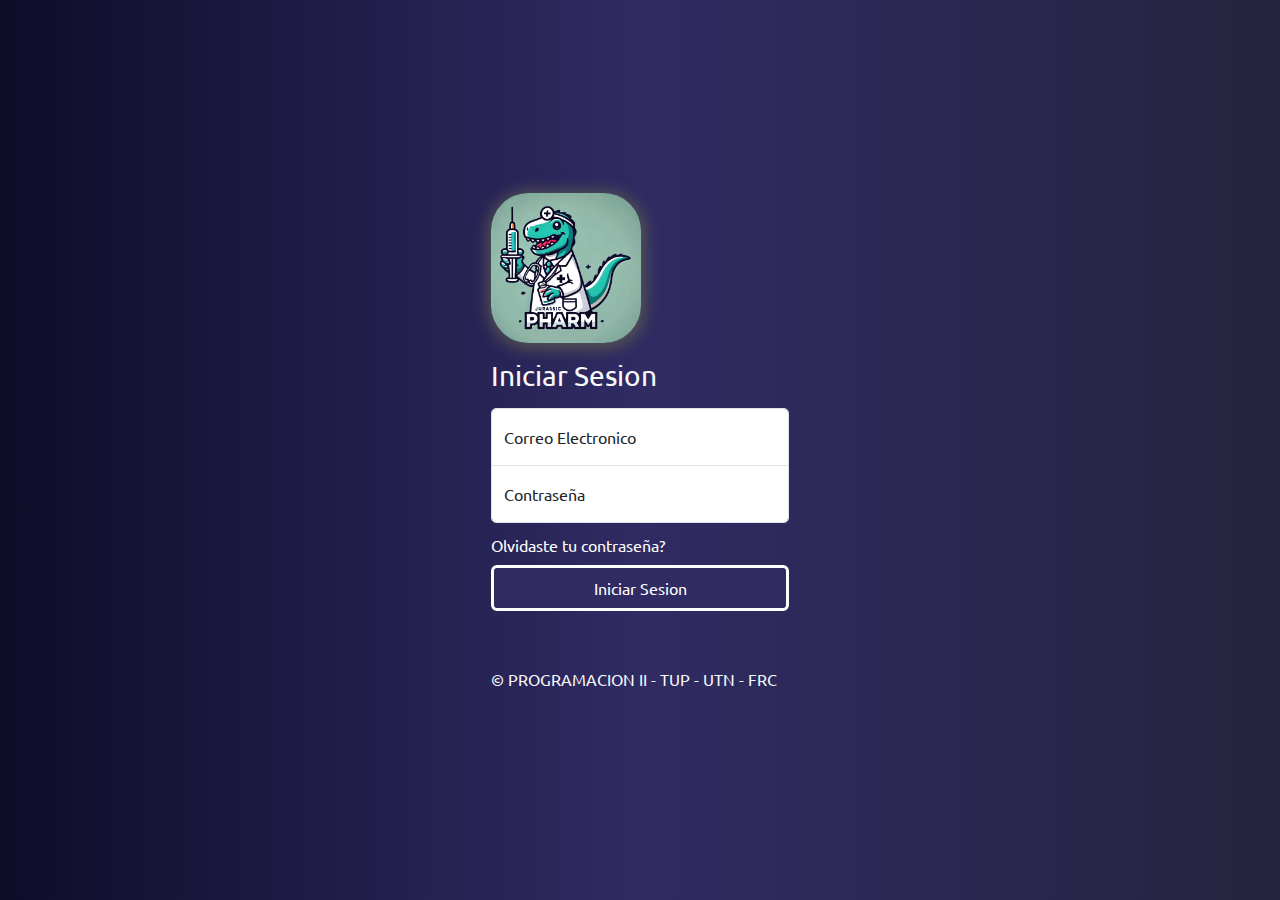
<file: Frontend/Pages/facturas.html>
<!DOCTYPE html>
<html lang="en">
  <head>
    <meta charset="UTF-8" />
    <meta name="viewport" content="width=device-width, initial-scale=1.0" />
    <title>Jurassic Pharm - Facturas</title>
    <link rel="icon" type="image/png" href="../Assets/Images/jph-icon.jpg" />
    <link
      href="https://cdn.jsdelivr.net/npm/bootstrap@5.3.3/dist/css/bootstrap.min.css"
      rel="stylesheet"
      integrity="sha384-QWTKZyjpPEjISv5WaRU9OFeRpok6YctnYmDr5pNlyT2bRjXh0JMhjY6hW+ALEwIH"
      crossorigin="anonymous"
    />
    <link rel="stylesheet" href="../styles/index.css" />
  </head>
  <body>
    <div class="container-fluid" style="height: 100vh">
      <div class="row" style="height: 100%">
        <!-- Sidebar -->
        <div
          class="col-md-3 col-lg-2 d-flex flex-column flex-shrink-0 p-3 bg-light sidebar"
        >
          <div
            class="d-flex align-items-center justify-content-evenly flex-column"
          >
            <a href="../index.html"
              ><img
                style="width: 80px; height: 80px"
                src="../Assets/Images/jph-logo.jpg"
                alt="logo"
            /></a>
            <span class="fs-5">Jurassic Pharm</span>
          </div>
          <hr />
          <nav class="d-flex flex-column flex-grow-1">
            <ul class="nav nav-pills flex-column mb-auto py-5 text-center">
              <li class="nav-item">
                <a
                  href="../index.html"
                  class="nav-link active"
                  aria-current="page"
                  style="color: inherit"
                >
                  Dashboard
                </a>
              </li>
              <li class="nav-item">
                <a
                  href="facturas.html"
                  class="nav-link"
                  aria-current="page"
                  style="color: inherit"
                >
                  Facturas
                </a>
              </li>
              <li>
                <a
                  href="empleados.html"
                  class="nav-link link-dark"
                  style="color: inherit"
                >
                  Empleados
                </a>
              </li>
              <li>
                <a
                  href="clientes.html"
                  class="nav-link link-dark"
                  style="color: inherit"
                >
                  Clientes
                </a>
              </li>
              <li>
                <a
                  href="suministros.html"
                  class="nav-link link-dark"
                  style="color: inherit"
                >
                  Suministros
                </a>
              </li>
            </ul>
            <div class="dropdown mt-auto">
              <hr />
              <a
                href="#"
                class="d-flex align-items-center link-body-emphasis text-decoration-none dropdown-toggle"
                data-bs-toggle="dropdown"
                aria-expanded="false"
              >
                <img
                  src="../Assets/Images/user-icon.png"
                  alt=""
                  width="32"
                  height="32"
                  class="rounded-circle me-2"
                />
                <span id="fullName" class="me-2"></span>
              </a>
              <ul class="dropdown-menu text-small shadow">
                <li>
                  <a id="logout" class="dropdown-item" href="#">Log Out</a>
                </li>
              </ul>
            </div>
          </nav>
        </div>

        <!-- Main Content -->
        <div class="col-md-9 col-lg-10 main-content">
          <!-- Header -->
          <header class="bg-light mb-4" style="height: 82px"></header>

          <div id="alertContainer" class="container mt-3"></div>

          <!-- Table -->
          <div class="p-5 table-responsive" style="height: 100%">
            <table
              id="invoices-table"
              class="table table-hover table-bordered align-middle caption-top"
            >
              <caption class="table-caption fs-4 fw-bold">
                Listado de facturas
              </caption>
              <thead class="table-header">
                <tr class="table-primary">
                  <th scope="col">Nro de factura</th>
                  <th scope="col">Cliente</th>
                  <th scope="col">Fecha</th>
                  <th scope="col">Sucursal</th>
                  <th scope="col">Detalle</th>
                  <th scope="col">Total</th>
                </tr>
              </thead>
              <tbody id="invoices-tbody-table"></tbody>
            </table>
          </div>

          <!-- Edit invoice Modal -->
          <div
            class="modal fade"
            id="editInvoiceModal"
            tabindex="-1"
            aria-labelledby="editInvoiceModalLabel"
            aria-hidden="true"
          >
            <div class="modal-dialog">
              <div class="modal-content">
                <div class="modal-header">
                  <h5 class="modal-title" id="editInvoiceModalLabel">
                    Editar Empleado
                  </h5>
                  <button
                    type="button"
                    class="btn-close"
                    data-bs-dismiss="modal"
                    aria-label="Close"
                  ></button>
                </div>
                <div class="modal-body d-flex justify-content-center">
                  <form id="edit-invoice-form" class="form w-100">
                    <p class="title">Editar factura</p>
                    <p class="message">Modifique la factura.</p>
                    <label>
                      <select id="edit-client-select" class="input" required>
                        <!--Dynamic options -->
                      </select>
                      <span>Cliente</span>
                    </label>
                    <label>
                      <select
                        id="edit-branch-select"
                        class="input"
                        required
                      ></select>
                      <span>Sucursal</span>
                    </label>
                    <label>
                      <input
                        required
                        type="date"
                        id="edit-date-input"
                        class="input"
                      />
                    </label>
                    <button
                      type="button"
                      class="btn btn-secondary"
                      data-bs-dismiss="modal"
                    >
                      Cancelar
                    </button>
                    <button type="submit" class="submit">
                      Guardar Cambios
                    </button>
                  </form>
                </div>
              </div>
            </div>
          </div>

          <!-- Footer -->
          <footer class="mt-auto py-3 bg-light text-center">
            <p class="text-body-secondary">
              © PROGRAMACION II - TUP - UTN - FRC
            </p>
            <a href="about.html" class="text-decoration-none"
              ><button class="btn-about">Nosotros</button></a
            >
          </footer>
        </div>
      </div>
    </div>

    <!-- Modal -->
    <div
      class="modal fade"
      id="exampleModal"
      tabindex="-1"
      aria-labelledby="exampleModalLabel"
      aria-hidden="true"
    >
      <div class="modal-dialog">
        <div class="modal-content">
          <div class="modal-header">
            <h1 class="modal-title fs-5" id="exampleModalLabel">Detalle</h1>
            <button
              type="button"
              class="btn-close"
              data-bs-dismiss="modal"
              aria-label="Close"
            ></button>
          </div>
          <div class="modal-body">
            <table id="facturas-modal-table" class="table">
              <thead>
                <tr>
                  <th scope="col">Suministro</th>
                  <th scope="col">Precio</th>
                  <th scope="col">Cantidad</th>
                </tr>
              </thead>
            </table>
          </div>
          <div class="modal-footer">
            <button
              type="button"
              class="btn btn-secondary"
              data-bs-dismiss="modal"
            >
              Close
            </button>
          </div>
        </div>
      </div>
    </div>

    <script>
      const today = new Date();
      const dd = String(today.getDate()).padStart(2, "0");
      const mm = String(today.getMonth() + 1).padStart(2, "0");
      const yyyy = today.getFullYear();

      const maxDate = `${yyyy}-${mm}-${dd}`;
      const minDay = String(dd - 2).padStart(2, "0");
      const minDate = `${yyyy}-${mm}-${minDay}`;

      document.getElementById("edit-date-input").setAttribute("min", minDate);
      document.getElementById("edit-date-input").setAttribute("max", maxDate);
    </script>
    <script
      src="https://cdn.jsdelivr.net/npm/bootstrap@5.3.3/dist/js/bootstrap.bundle.min.js"
      integrity="sha384-YvpcrYf0tY3lHB60NNkmXc5s9fDVZLESaAA55NDzOxhy9GkcIdslK1eN7N6jIeHz"
      crossorigin="anonymous"
    ></script>
    <script type="module" src="../Javascript/index.js"></script>
    <script type="module" src="../Javascript/Invoices/invoices.js"></script>
    <script type="module" src="../Javascript/Auth/auth.js"></script>
  </body>
</html>
</file>
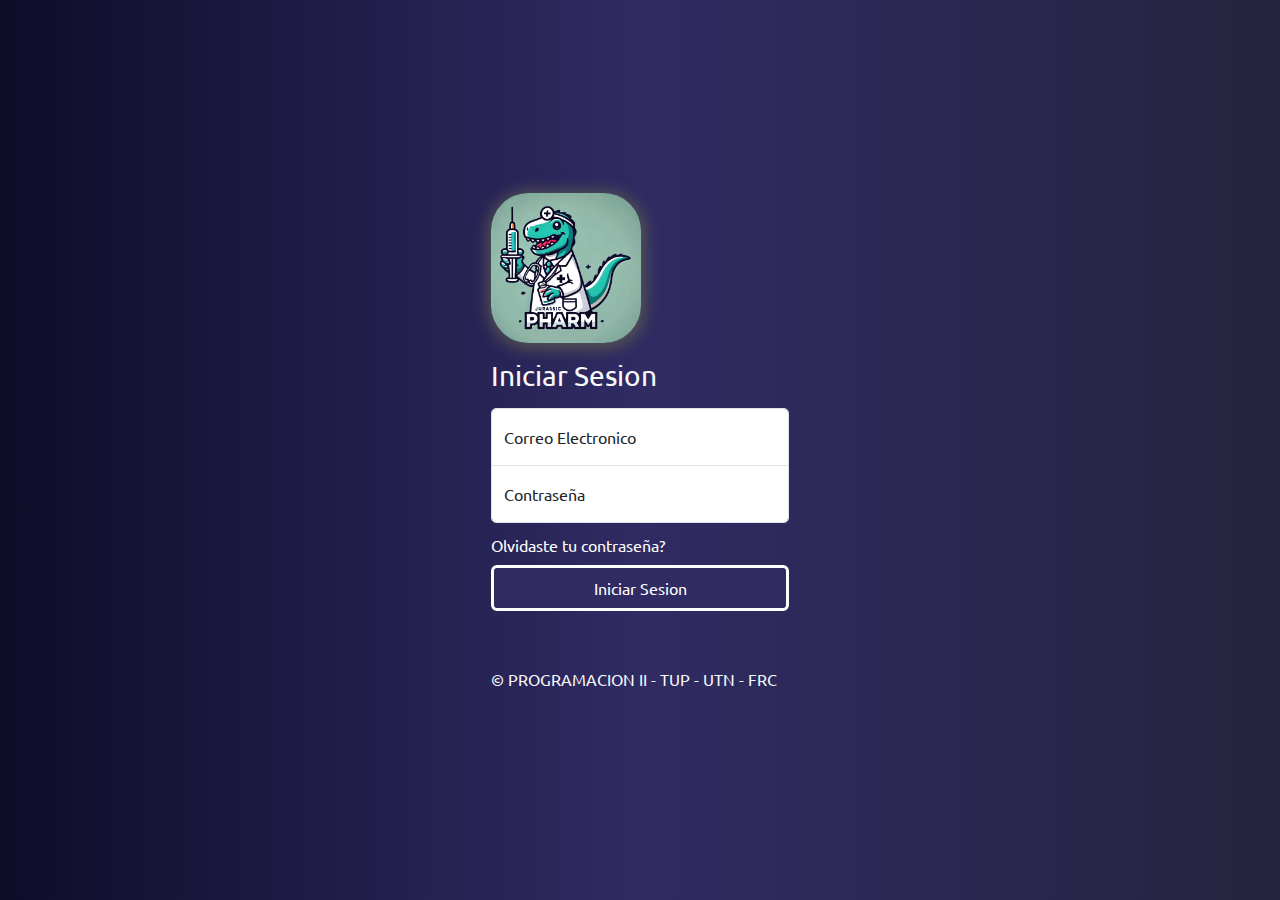
<file: Frontend/Pages/login.html>
<!DOCTYPE html>
<html lang="en">
  <head>
    <meta charset="utf-8" />
    <meta name="viewport" content="width=device-width, initial-scale=1" />
    <title>Jurassic Pharm - Login</title>
    <link
      href="https://cdn.jsdelivr.net/npm/bootstrap@5.3.3/dist/css/bootstrap.min.css"
      rel="stylesheet"
      integrity="sha384-QWTKZyjpPEjISv5WaRU9OFeRpok6YctnYmDr5pNlyT2bRjXh0JMhjY6hW+ALEwIH"
      crossorigin="anonymous"
    />
    <link rel="preconnect" href="https://fonts.googleapis.com" />
    <link rel="preconnect" href="https://fonts.gstatic.com" crossorigin />
    <link
      href="https://fonts.googleapis.com/css2?family=Commissioner:wght@100..900&family=Ubuntu:ital,wght@0,300;0,400;0,500;0,700;1,300;1,400;1,500;1,700&display=swap"
      rel="stylesheet"
    />
    <link rel="shortcut icon" href="../Assets/Images/jph-icon.jpg" />
    <link rel="stylesheet" href="../styles/login.css" />
    <link rel="stylesheet" href="../styles/index.css" />
  </head>
  <body class="d-flex py-4">
    <main class="form-signin w-50 m-auto">
      <div
        id="alertContainer"
        class="container mt-3 position-absolute top-0 end-0"
      ></div>

      <!-- Forgot Password Modal -->
      <div
        class="modal fade"
        id="addEmployeeModal"
        tabindex="-1"
        aria-labelledby="addEmployeeModalLabel"
        aria-hidden="true"
      >
        <div class="modal-dialog">
          <div class="modal-content">
            <div class="modal-header" style="border-bottom: 0px">
              <button
                type="button"
                class="btn-close"
                data-bs-dismiss="modal"
                aria-label="Close"
              ></button>
            </div>
            <div class="container">
              <div class="logo">
                <img
                  src="data:image/svg+xml,%3Csvg xmlns='http://www.w3.org/2000/svg' viewBox='0 0 24 24' fill='%23272042'%3E%3Cpath d='M12 2C6.48 2 2 6.48 2 12s4.48 10 10 10 10-4.48 10-10S17.52 2 12 2zm1 15h-2v-2h2v2zm0-4h-2V7h2v6z'/%3E%3C/svg%3E"
                  alt="Recovery Icon"
                  style="width: 100%; height: 100%; object-fit: contain"
                />
              </div>
              <h1>Recuperar Contraseña</h1>
              <form id="forgot-password-form">
                <div class="form-group">
                  <input
                    id="forgot-password-input"
                    type="email"
                    placeholder="Correo Electrónico"
                    required
                  />
                </div>
                <!-- <button type="submit">Enviar email</button> -->
                <button
                  class="btn w-100 py-2 my-2 send-email-btn"
                  type="submit"
                >
                  <p class="send-email-btn-font m-0 p-0">Enviar email</p>
                  <span
                    class="spinner-border spinner-border-sm text-light d-none"
                    role="status"
                    aria-hidden="true"
                  ></span>
                </button>
              </form>
            </div>
          </div>
        </div>
      </div>

      <form id="login-form">
        <img
          class="mb-3 img-fluid JPH_logo"
          src="../Assets/Images/jph-logo.jpg"
          alt="Jurassic Pharm Logo"
          width="150"
          height="150"
        />
        <h1 class="h3 mb-3 fw-normal text-light">Iniciar Sesion</h1>

        <div class="form-floating">
          <input
            type="email"
            class="form-control"
            id="floatingInput"
            placeholder="correo@ejemplo.com"
          />
          <label for="floatingInput">Correo Electronico</label>
        </div>
        <div class="form-floating">
          <input
            type="password"
            class="form-control"
            id="floatingPassword"
            placeholder="Password"
          />
          <label for="floatingPassword">Contraseña</label>
        </div>

        <div id="addEmployeeButtonContainer">
          <button
            type="button"
            class="fw-normal forgot-password-link text-decoration-none"
            data-bs-toggle="modal"
            data-bs-target="#addEmployeeModal"
          >
            Olvidaste tu contraseña?
          </button>
        </div>
        <button class="btn w-100 py-2 my-2 btn-login" type="submit">
          <p class="btn-login-font m-0 p-0">Iniciar Sesion</p>
          <span
            class="spinner-border spinner-border-sm text-light d-none"
            role="status"
            aria-hidden="true"
          ></span>
        </button>
        <p class="mt-5 mb-3 fw-normal text-light">© PROGRAMACION II - TUP - UTN - FRC</p>
      </form>
    </main>
    <script type="module" src="../Javascript/login.js"></script>
    <script
      src="https://cdn.jsdelivr.net/npm/bootstrap@5.3.3/dist/js/bootstrap.bundle.min.js"
      integrity="sha384-YvpcrYf0tY3lHB60NNkmXc5s9fDVZLESaAA55NDzOxhy9GkcIdslK1eN7N6jIeHz"
      crossorigin="anonymous"
    ></script>
  </body>
</html>
</file>
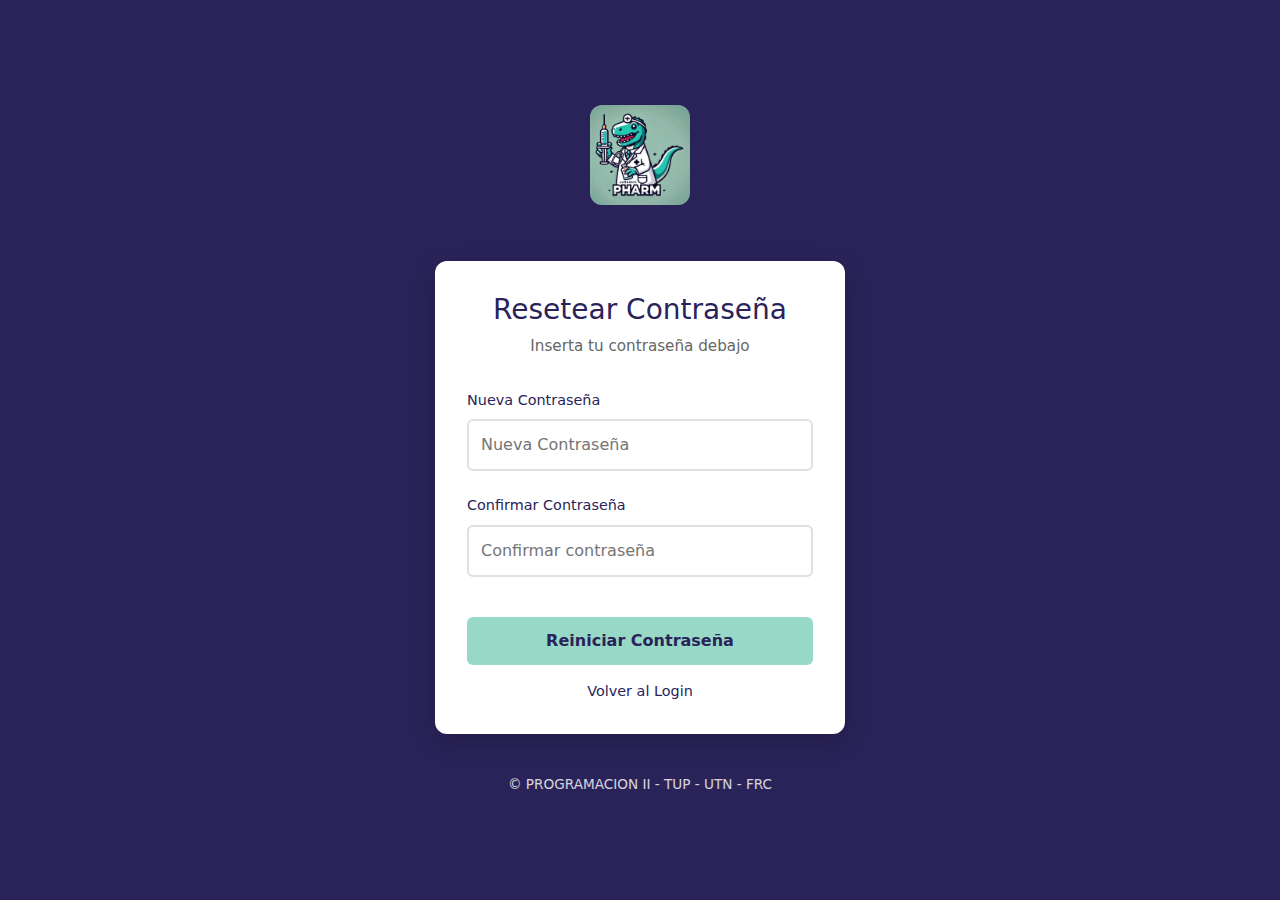
<file: Frontend/Pages/reset-password.html>
<!DOCTYPE html>
<html lang="en">
  <head>
    <meta charset="UTF-8" />
    <meta name="viewport" content="width=device-width, initial-scale=1.0" />
    <title>Reset Password</title>
    <link rel="icon" type="image/png" href="../Assets/Images/jph-icon.jpg" />
    <link
      href="https://cdn.jsdelivr.net/npm/bootstrap@5.3.3/dist/css/bootstrap.min.css"
      rel="stylesheet"
      integrity="sha384-QWTKZyjpPEjISv5WaRU9OFeRpok6YctnYmDr5pNlyT2bRjXh0JMhjY6hW+ALEwIH"
      crossorigin="anonymous"
    />
    <link rel="stylesheet" href="../styles/reset-password.css" />
    <link rel="icon" type="image/png" href="../Assets/Images/jph-icon.jpg" />
  </head>
  <body>
    <div class="container">
      <div
        id="alertContainer"
        class="container mt-3 position-absolute top-0 end-0"
      ></div>
      <div class="logo">
        <img
          class="mb-3 img-fluid JPH_logo"
          src="../Assets/Images/jph-logo.jpg"
          alt="Jurassic Pharm Logo"
          width="100"
          height="100"
        />
      </div>
      <div class="reset-card">
        <div class="card-header">
          <h1>Resetear Contraseña</h1>
          <p>Inserta tu contraseña debajo</p>
        </div>

        <form class="reset-form">
          <div class="alert alert-danger d-none" role="alert">
            Las contraseñas deben coincidir
          </div>

          <div class="form-group">
            <label for="password">Nueva Contraseña</label>
            <input
              type="password"
              id="password"
              placeholder="Nueva Contraseña"
              required
            />
          </div>
          <div class="form-group">
            <label for="confirm-password">Confirmar Contraseña</label>
            <input
              type="password"
              id="confirm-password"
              placeholder="Confirmar contraseña"
              required
            />
          </div>
          <button id="reset-password-btn" type="submit">
            <span>Reiniciar Contraseña</span>
            <div class="spinner-border spinner-border-sm d-none" role="status">
              <span class="visually-hidden">Loading...</span>
            </div>
          </button>
          <a href="http://127.0.0.1:5500/Pages/login.html" class="back-link"
            >Volver al Login</a
          >
        </form>
      </div>
      <div class="footer">© PROGRAMACION II - TUP - UTN - FRC</div>
    </div>
  </body>

  <script type="module" src="../Javascript/Auth/auth.js"></script>
</html>
</file>
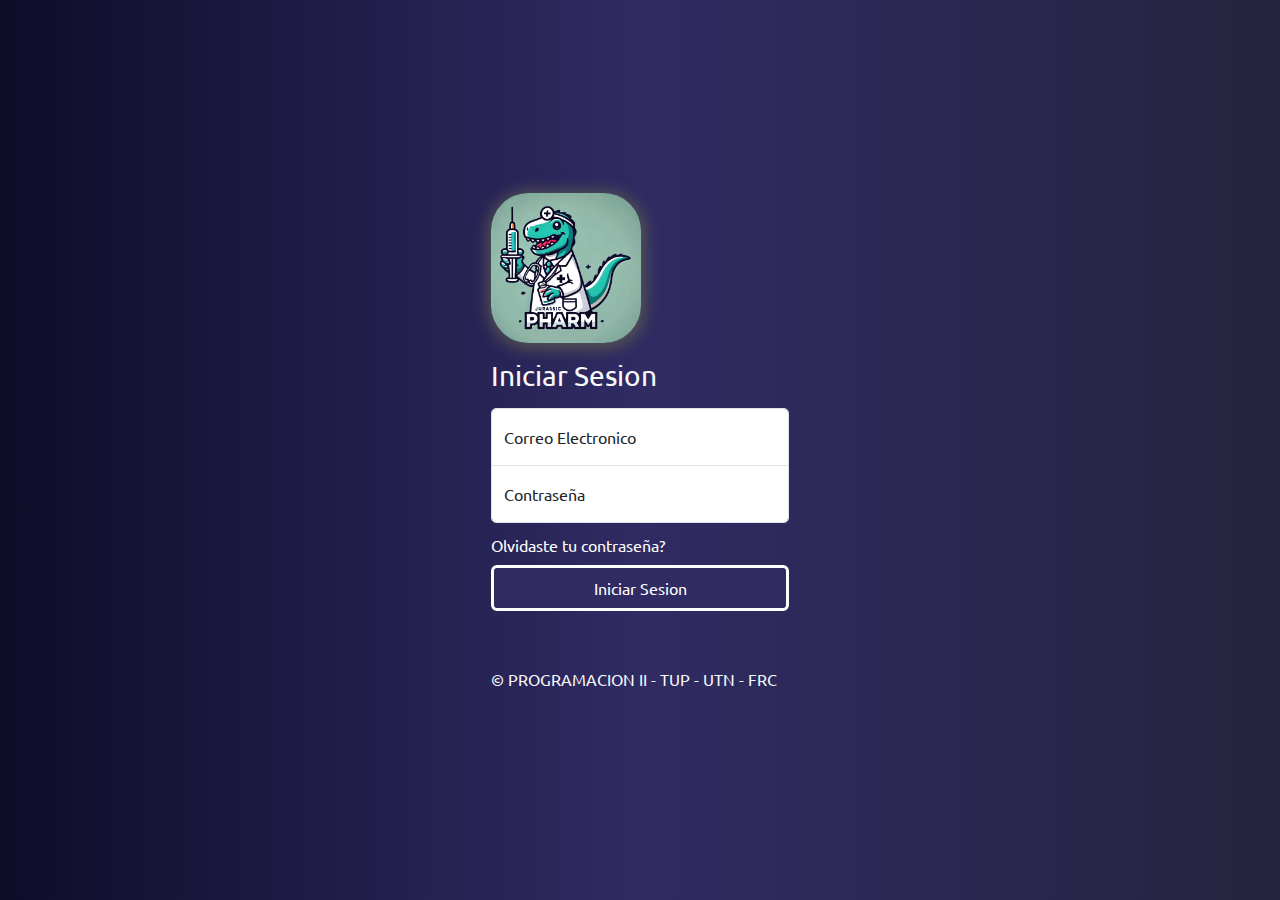
<file: Frontend/Pages/suministros.html>
<!DOCTYPE html>
<html lang="en">
<head>
    <meta charset="UTF-8" />
    <meta name="viewport" content="width=device-width, initial-scale=1.0" />
    <title>Jurassic Pharm - Suministros</title>
    <link rel="icon" type="image/png" href="../Assets/Images/jph-icon.jpg">
    <link
    href="https://cdn.jsdelivr.net/npm/bootstrap@5.3.3/dist/css/bootstrap.min.css"
    rel="stylesheet"
    integrity="sha384-QWTKZyjpPEjISv5WaRU9OFeRpok6YctnYmDr5pNlyT2bRjXh0JMhjY6hW+ALEwIH"
    crossorigin="anonymous"
    />
    <link rel="stylesheet" href="../styles/index.css" />
</head>
<body>
    <div class="container-fluid ">
    <div class="row">
        <!-- Sidebar -->
        <div
        class="col-md-3 col-lg-2 d-flex flex-column flex-shrink-0 p-3 bg-light sidebar"
        >
        <div class="d-flex align-items-center justify-content-evenly flex-column">
            <a href="../index.html"><img
            style="width: 80px; height: 80px"
            src="../Assets/Images/jph-logo.jpg"
            alt="logo"
            /></a>
            <span class="fs-5">Jurassic Pharm</span>
        </div>
        <hr>
        <nav class="d-flex flex-column flex-grow-1">
            <ul class="nav nav-pills flex-column mb-auto py-5 text-center">
            <li class="nav-item">
                <a
                href="../index.html"
                class="nav-link active"
                aria-current="page"
                style="color: inherit"
                >
                Dashboard
                </a>
            </li>
            <li class="nav-item">
                <a
                href="facturas.html"
                class="nav-link"
                aria-current="page"
                style="color: inherit"
                >
                Facturas
                </a>
            </li>
            <li>
                <a
                href="empleados.html"
                class="nav-link link-dark"
                style="color: inherit"
                >
                Empleados
                </a>
            </li>
            <li>
                <a
                href="clientes.html"
                class="nav-link link-dark"
                style="color: inherit"
                >
                Clientes
                </a>
            </li>
            <li>
                <a
                href="suministros.html"
                class="nav-link link-dark"
                style="color: inherit"
                >
                Suministros
                </a>
            </li>
            </ul>
            <div class="dropdown mt-auto">
            <hr>
            <a href="#" class="d-flex align-items-center link-body-emphasis text-decoration-none dropdown-toggle" data-bs-toggle="dropdown" aria-expanded="false">
                <img src="../Assets/Images/user-icon.png" alt="" width="32" height="32" class="rounded-circle me-2">
                <span id="fullName" class="me-2"></span>
            </a>
            <ul class="dropdown-menu text-small shadow">
                <li><a id="logout" class="dropdown-item" href="#">Log Out</a></li>
            </ul>
            </div>
        </nav>
        </div>
        <!-- Main Content -->
        <div class="col-md-9 col-lg-10 main-content">
            <!-- Header -->
            <header class="bg-light mb-4" style="height: 82px"></header>
            <div id="alertContainer" class="container mt-3"></div>
           
            <div class=" p-5 table-responsive" style="height: 100%;">
                <table id="supplies-table" class="table table-hover table-bordered align-middle caption-top">
                    <caption class="table-caption fs-4 fw-bold ">Listado de suministros</caption>
                    <div id="addSupplyButtonContainer" style="display: none;">
                        <button type="button" class="btn btn-success rounded-pill btnAgregarSuministro" data-bs-toggle="modal" data-bs-target="#addSupplyModal">
                            <span class="button__text">Agregar Suministro</span>
                            <span class="button__icon"><svg xmlns="http://www.w3.org/2000/svg" width="24" viewBox="0 0 24 24" stroke-width="2" stroke-linejoin="round" stroke-linecap="round" stroke="currentColor" height="24" fill="none" class="svg"><line y2="19" y1="5" x2="12" x1="12"></line><line y2="12" y1="12" x2="19" x1="5"></line></svg></span>
                        </button>
                        </div>
                    </div>
                    <thead class="table-header">
                        <tr class="table-primary">
                            <th scope="col">Codigo de Suministro</th>
                            <th scope="col">Nombre de la droga</th>
                            <th scope="col">Marca</th>
                            <th scope="col">Receta/Venta Libre</th>
                            <th scope="col">Presentacion</th>
                            <th scope="col">Precio Unitario</th>
                            <th scope="col">Stock</th>
                            <th scope="col">Acciones</th>
                        </tr>
                    </thead>
                    <tbody>

                    </tbody>
                </table>

                
        
                <!-- Edit Supply Modal -->
                <div class="modal fade" id="editSupplyModal" tabindex="-1" aria-labelledby="editSupplyModalLabel" aria-hidden="true">
                    <div class="modal-dialog ">
                    <div class="modal-content ">
                        <div class="modal-header">
                        <h5 class="modal-title" id="editSupplyModalLabel">Editar Suministro</h5>
                        <button type="button" class="btn-close" data-bs-dismiss="modal" aria-label="Close"></button>
                        </div>
                        <div class="modal-body d-flex justify-content-center">
                        <form id="editSupplyForm" class="form">
                            <p class="title">Editar Suministro</p>
                            <p class="message">Modifique los detalles del suministro.</p>
                            <div class="flex">
                                <label>
                                    <input required type="text" id="editNombre" class="input">
                                    <span>Droga</span>
                                </label>
                                <label>
                                    <select id="editMarcaSelect" class="input" >
                                    </select>
                                    <span>Marca</span>
                                </label>
                            </div>
                            <div class="flex">
                                <label>
                                    <select id="editTipoSuministroSelect" class="input" >
                                    </select>
                                    <span>Receta/Venta Libre</span>
                                </label>
                                <label>
                                    <select id="editPresentacionSelect" class="input" >
                                    </select>
                                    <span>Presentacion</span>
                                </label>
                            </div>
                            <label>
                                <input required type="number" id="editPrecio" class="input">
                                <span>Precio Unitario</span>
                            </label>
                            <label>
                                <input required type="number" id="editStock" class="input">
                                <span>Stock</span>
                            </label>
                            <label>
                                <input required type="number" id="editStockMinimo" class="input">
                                <span>Stock Minimo</span>
                            </label>
                            <button type="button" class="btn btn-secondary" data-bs-dismiss="modal">Cancelar</button>
                            <button type="submit" class="submit">Guardar Cambios</button>
                        </form>
                        </div>
                    </div>
                    </div>
                </div>
        
                <!-- Add Supply Modal-->
                <div class="modal fade" id="addSupplyModal" tabindex="-1" aria-labelledby="addSupplyModalLabel" aria-hidden="true">
                    <div class="modal-dialog">
                        <div class="modal-content">
                            <div class="modal-header">
                                <h5 class="modal-title title" id="addSupplyModalLabel">Añadir Suministro</h5>
                                <button type="button" class="btn-close" data-bs-dismiss="modal" aria-label="Close"></button>
                            </div>
                            <div class="modal-body d-flex justify-content-center">
                                <form id="addSupplyForm" class="form">
                                    <p class="message">Complete la información del suministro</p>
        
                                    <div class="flex">
                                        <label>
                                            <input type="text" id="addNombre" class="input" required>
                                            <span>Droga</span>
                                        </label>
                                        <label>
                                            <select id="addMarca" class="input form-select" required>
                                                
                                            </select>
                                            <span>Marca</span>
                                        </label>
                                    </div>
        
                                    <div class="flex">
                                        <label>
                                            <select id="addTipoSuministro" class="input form-select" required>
                                                
                                            </select>
                                            <span>Receta/Venta Libre</span>
                                        </label>
                                        <label>
                                            <select id="addPresentacion" class="input form-select" required>
                                                
                                            </select>
                                            <span>Presentacion</span>
                                        </label>
                                    </div>
        
                                    <label>
                                        <input type="number" id="addPrecio" class="input" required>
                                        <span>Precio Unitario</span>
                                    </label>
                                    <label>
                                        <input type="number" id="addStock" class="input" required>
                                        <span>Stock</span>
                                    </label>
                                    <label>
                                        <input type="number" id="addStockMinimo" class="input" required>
                                        <span>Stock Minimo</span>
                                    </label>
        
                                    <button type="submit" class="submit">Guardar Suministro</button>
                                </form>
                            </div>
                        </div>
                    </div>
                </div>
            </div>
            <!-- Footer -->
            <footer class="mt-auto py-3 bg-light text-center">
                <p class="text-body-secondary">© PROGRAMACION II - TUP - UTN - FRC</p>
                <a href="about.html" class="text-decoration-none"><button class="btn-about">Nosotros</button></a>
            </footer>
        </div>
    </div>
    </div>

    <script
    src="https://cdn.jsdelivr.net/npm/bootstrap@5.3.3/dist/js/bootstrap.bundle.min.js"
    integrity="sha384-YvpcrYf0tY3lHB60NNkmXc5s9fDVZLESaAA55NDzOxhy9GkcIdslK1eN7N6jIeHz"
    crossorigin="anonymous"
    ></script>
    <script type="module" src="../Javascript/index.js"></script>
    <script type="module" src="../Javascript/Auth/auth.js"></script>
    <script type="module" src="../Javascript/Supplies/supplies.js"></script>
  </body>
</html>
</file>
<file: Frontend/styles/index.css>
body{
  height: 100vh;
  background-color: rgb(248, 249, 250); 
}
html{
  font-family: "Ubuntu", sans-serif;
}

/**Navbar**/

.container-fluid {
  height: 100vh;
}

.sidebar {
  height: 100vh;
  position: fixed;
  overflow-y: auto;
  display: flex;
  flex-direction: column;
  justify-content: space-between;
  padding-top: 1rem;
}

.sidebar .dropdown {
    margin-top: auto; 
}

.main-content {
  margin-left: 16.66%; 
  width: 83.33%; 
  height: 100vh;
  overflow-y: auto; 
  padding: 0 1rem;
}

.nav-link.active {
    background-color: #d5d5d5  !important;
}
  .nav-link:hover {
    background-color: #ebebeb; 
  }

/**Employees**/
.bin-button {
  display: flex;
  flex-direction: column;
  align-items: center;
  justify-content: center;
  width: 55px;
  height: 55px;
  border-radius: 15px;
  background-color: rgb(255, 95, 95);
  cursor: pointer;
  border: 3px solid rgb(255, 201, 201);
  transition-duration: 0.3s;
}
.bin-bottom {
  width: 15px;
}
.bin-top {
  width: 17px;
  transform-origin: right;
  transition-duration: 0.3s;
}
.bin-button:hover .bin-top {
  transform: rotate(45deg);
}
.bin-button:hover {
  background-color: rgb(255, 0, 0);
}
.bin-button:active {
  transform: scale(0.9);
}

.editBtn {
  width: 55px;
  height: 55px;
  border-radius: 20px;
  border: none;
  background-color: rgb(93, 93, 116);
  display: flex;
  align-items: center;
  justify-content: center;
  box-shadow: 0px 5px 10px rgba(0, 0, 0, 0.123);
  cursor: pointer;
  position: relative;
  overflow: hidden;
  transition: all 0.3s;
}
.editBtn::before {
  content: "";
  width: 200%;
  height: 200%;
  background-color: rgb(35, 35, 197);
  position: absolute;
  z-index: 1;
  transform: scale(0);
  transition: all 0.3s;
  border-radius: 50%;
  filter: blur(10px);
}
.editBtn:hover::before {
  transform: scale(1);
}
.editBtn:hover {
  box-shadow: 0px 5px 10px rgba(0, 0, 0, 0.336);
}

.editBtn svg {
  height: 17px;
  fill: white;
  z-index: 3;
  transition: all 0.2s;
  transform-origin: bottom;
}
.editBtn:hover svg {
  transform: rotate(-15deg) translateX(5px);
}
.editBtn::after {
  content: "";
  width: 25px;
  height: 1.5px;
  position: absolute;
  bottom: 19px;
  left: -5px;
  background-color: white;
  border-radius: 2px;
  z-index: 2;
  transform: scaleX(0);
  transform-origin: left;
  transition: transform 0.5s ease-out;
}
.editBtn:hover::after {
  transform: scaleX(1);
  left: 0px;
  transform-origin: right;
}

.btnAgregarEmpleado, .btnAgregarSuministro{
  --main-focus: #2d8cf0;
  --font-color: #ffffff;
  --bg-color-sub: #0e481a;
  --bg-color: #0e481a;
  --main-color: #8f7b7b;
  position: relative;
  width: 18em;
  height: 40px;
  cursor: pointer;
  display: flex;
  align-items: center;
  background-color: var(--bg-color);
  border-radius: 10px;
  overflow: hidden;
}

.btnAgregarEmpleado,.btnAgregarSuministro, .button__icon, .button__text {
  transition: all 0.3s;
}

.btnAgregarEmpleado .button__text,.btnAgregarSuministro .button__text {
  transform: translateX(25px);
  color: var(--font-color);
  font-weight: 600;
}

.btnAgregarEmpleado .button__icon,.btnAgregarSuministro .button__icon {
  position: absolute;
  transform: translateX(12em);
  height: 100%;
  width: 5em;
  background-color: var(--bg-color-sub);
  display: flex;
  align-items: center;
  justify-content: center;
}

.btnAgregarEmpleado .svg,.btnAgregarSuministro .svg {
  width: 20px;
}

.btnAgregarEmpleado:hover,.btnAgregarSuministro:hover {
  background: var(--bg-color);
}

.btnAgregarEmpleado:hover .button__text,.btnAgregarSuministro:hover .button__text {
  color: transparent;
}

.btnAgregarEmpleado:hover .button__icon,.btnAgregarSuministro:hover .button__icon {
  width: 148px;
  transform: translateX(0);
}

.btnAgregarEmpleado:active,.btnAgregarSuministro:active {
  transform: translate(3px, 3px);
  box-shadow: 0px 0px var(--main-color);
}

/**EDIT EMPLOYEE FORM**/
.form {
  display: flex;
  flex-direction: column;
  gap: 1em;
  max-width: 350px;
  background-color: #fff;
  padding: 20px;
  border-radius: 20px;
  position: relative;
}

.title {
  font-size: 28px;
  color: royalblue;
  font-weight: 600;
  letter-spacing: -1px;
  position: relative;
  display: flex;
  align-items: center;
  padding-left: 30px;
}

.title::before,.title::after {
  position: absolute;
  content: "";
  height: 16px;
  width: 16px;
  border-radius: 50%;
  left: 0px;
  background-color: royalblue;
}

.title::before {
  width: 18px;
  height: 18px;
  background-color: royalblue;
}

.title::after {
  width: 18px;
  height: 18px;
  animation: pulse 1s linear infinite;
}

.message, .signin {
  color: rgba(88, 87, 87, 0.822);
  font-size: 14px;
}

.signin {
  text-align: center;
}

.signin a {
  color: royalblue;
}

.signin a:hover {
  text-decoration: underline royalblue;
}

.flex {
  display: flex;
  width: 100%;
  gap: 1em;
}

.form label {
  position: relative;
}

.form label .input {
  width: 100%;
  padding: 10px 10px 20px 10px;
  outline: 0;
  border: 1px solid rgba(105, 105, 105, 0.397);
  border-radius: 10px;
}

.form label .input + span {
  position: absolute;
  left: 10px;
  top: 15px;
  color: grey;
  font-size: 0.9em;
  cursor: text;
  transition: 0.3s ease;
}

.form label .input:placeholder-shown + span {
  top: 15px;
  font-size: 0.9em;
}

.form label .input:focus + span,.form label .input:valid + span {
  top: 30px;
  font-size: 0.7em;
  font-weight: 600;
}

.form label .input:valid + span {
  color: #008000;
}

.submit {
  border: none;
  outline: none;
  background-color: royalblue;
  padding: 10px;
  border-radius: 10px;
  color: #fff;
  font-size: 16px;
  transform: .3s ease;
}

.submit:hover {
  background-color: rgb(56, 90, 194);
}

@keyframes pulse {
  from {
    transform: scale(0.9);
    opacity: 1;
  }

  to {
    transform: scale(1.8);
    opacity: 0;
  }
}
/**DELETE EMPLOYEE FORM**/
.delete-personnel-card {
  overflow: hidden;
  position: relative;
  background-color: #ffffff;
  text-align: left;
  border-radius: 0.5rem;
  max-width: 290px;
  box-shadow: 0 20px 25px -5px rgba(0, 0, 0, 0.1), 0 10px 10px -5px rgba(0, 0, 0, 0.04);
}

.delete-personnel-card-header {
  padding: 1.25rem 1rem 1rem 1rem;
  background-color: #ffffff;
}

.delete-personnel-card-image {
  display: flex;
  margin-left: auto;
  margin-right: auto;
  background-color: #FEE2E2;
  flex-shrink: 0;
  justify-content: center;
  align-items: center;
  width: 3rem;
  height: 3rem;
  border-radius: 9999px;
}

.delete-personnel-card-image svg {
  color: #DC2626;
  width: 1.5rem;
  height: 1.5rem;
}

.delete-personnel-card-content {
  margin-top: 0.75rem;
  text-align: center;
}

.delete-personnel-card-title {
  color: #111827;
  font-size: 1rem;
  font-weight: 600;
  line-height: 1.5rem;
}

.delete-personnel-card-message {
  margin-top: 0.5rem;
  color: #6B7280;
  font-size: 0.875rem;
  line-height: 1.25rem;
}

.actions {
  margin: 0.75rem 1rem;
  background-color: #F9FAFB;
}

.desactivate {
  display: inline-flex;
  padding: 0.5rem 1rem;
  background-color: #DC2626;
  color: #ffffff;
  font-size: 1rem;
  line-height: 1.5rem;
  font-weight: 500;
  justify-content: center;
  width: 100%;
  border-radius: 0.375rem;
  border-width: 1px;
  border-color: transparent;
  box-shadow: 0 1px 2px 0 rgba(0, 0, 0, 0.05);
}

.cancel {
  display: inline-flex;
  margin-top: 0.75rem;
  padding: 0.5rem 1rem;
  background-color: #ffffff;
  color: #374151;
  font-size: 1rem;
  line-height: 1.5rem;
  font-weight: 500;
  justify-content: center;
  width: 100%;
  border-radius: 0.375rem;
  border: 1px solid #D1D5DB;
  box-shadow: 0 1px 2px 0 rgba(0, 0, 0, 0.05);
}

/**DASHBOARD**/
.dashboard-container {
  background-color: #ffffff;
  border-radius: 10px;
  box-shadow: 0 0 10px rgba(0, 0, 0, 0.1);
  height: 100vh; 
  overflow-y: auto; 
  display: flex;
  flex-direction: column; 
  padding: 100px;
  box-sizing: border-box; 
}

.card {
  border-radius: 10px;
  box-shadow: 0 0 10px rgba(0, 0, 0, 0.1);
  margin-bottom: 20px;
}

.card-title {
  color: #333;
  margin-bottom: 15px;
}

.table {
  margin-top: 10px;
  width: 100%;
}

.table th, .table td {
  padding: 12px;
  text-align: center;
}

.btn-primary {
  background-color: royalblue;
  border-color: royalblue;
}

.btn-primary:hover {
  background-color: rgb(56, 90, 194);
  border-color: rgb(56, 90, 194);
}

.form-control {
  border-radius: 5px;
}

/**ABOUT**/
.about-card {
  width: 12em;
  height: 16em;
  position: relative;
  background: #f5f5f5;
  color: #252525;
  border-radius: 4px;
  overflow: hidden;
  line-height: 150%;
  box-shadow: 0px 10px 20px rgba(80, 80, 80, 0.2);
  transition: box-shadow .3s ease-in-out;
}

.about-card-info {
  position: absolute;
  bottom: 1em;
  width: 100%;
  text-align: center;
}

/* Image */
.about-card-img {
  height: 100%;
  width: 100%;
  position: absolute;
  transition: transform .5s ease-in-out;
  z-index: 2;
}


/* Buttons */
.about-social-media {
  position: absolute;
  bottom: 0;
  display: flex;
  justify-content: center;
  width: 100%;
  padding: 0 1rem;
  transform: translateY(-6em);
  z-index: 3;
}

.about-social-media li {
  background: #f5f5f500;
  display: inline-flex;
  padding: 10px;
  border-radius: 50%;
  cursor: pointer;
  opacity: 0;
  transition: all .5s ease-in;
}
/* Icons */
.about-social-media li svg {
  --size: 24px;
  width: var(--size);
  height: var(--size);
  fill: #252525;
}

/* Texts */
.about-card-info-title {
  font-size: 1.5em;
  font-weight: bold;
}

.about-card-info-subtitle {
  letter-spacing: 1px;
  font-size: 0.9em;
}


/* Hovers */
.about-card:hover {
  box-shadow: 0px 15px 30px rgba(80, 80, 80, 0.705);
}

.about-card:hover .about-card-img {
  transform: translateY(-8em);
}

.about-card:hover .about-social-media li {
  transform: translateY(7em);
  opacity: 1;
}

.about-card:hover .social-media li:nth-child(1) {
  transition-delay: 0s;
}

.about-card:hover .about-social-media li:nth-child(2) {
  transition-delay: .1s;
}

.about-card:hover .about-social-media li:nth-child(3) {
  transition-delay: .2s;
}

.btn-about {
  font-size: 18px;
  color: #0d6efd;
  font-family: inherit;
  font-weight: 800;
  cursor: pointer;
  position: relative;
  border: none;
  background: none;
  text-transform: uppercase;
  transition-timing-function: cubic-bezier(0.25, 0.8, 0.25, 1);
  transition-duration: 400ms;
  transition-property: color;
}

.btn-about:focus,
.btn-about:hover {
  color: #0d6efd;
}

.btn-about:focus:after,
.btn-about:hover:after {
  width: 100%;
  left: 0%;
}

.btn-about:after {
  content: "";
  pointer-events: none;
  bottom: -2px;
  left: 50%;
  position: absolute;
  width: 0%;
  height: 2px;
  background-color: #0d6efd;
  transition-timing-function: cubic-bezier(0.25, 0.8, 0.25, 1);
  transition-duration: 400ms;
  transition-property: width, left;
}

/*Sales Form*/
#salesFormContainer label {
  font-weight: 500;
  color: #495057;
}

#salesFormContainer .form-control,
#salesFormContainer .form-select {
  height: 38px;
}

#salesFormContainer button {
  font-size: 0.9rem;
}

/** Media Queries Mobile-First based **/

/* Small devices */
@media (max-width: 768px) {
  /* Sidebar */
  .sidebar {
    display: none; 
  }
  
  .main-content {
    margin: 0;
    width: 100%;
  }

  .container-fluid {
    padding: 0 10px;
  }

  .p-5 {
    padding: 20px;
  }

  .modal-dialog {
    max-width: 100%;
    margin: 0;
  }

  .modal-content {
    width: 100%;
    border-radius: 0;
  }

  .table-responsive {
    overflow-x: auto;
  }

  #addSupplyButtonContainer {
    display: flex;
    justify-content: center;
    margin-bottom: 20px;
  }

  #addInvoiceButtonContainer {
    display: flex;
    justify-content: center;
    margin-bottom: 20px;
  }

  /* Ajustar el dashboard y contenedores */
  .dashboard-container {
    padding: 20px;
  }

  /* Sales Form */
  #salesFormContainer .row {
    flex-direction: column;
  }

  #salesFormContainer .col-12.col-lg-7,
  #salesFormContainer .col-12.col-lg-5 {
    width: 100%;
    margin-bottom: 20px;
  }

  /* Total de la compra */
  #total-amount {
    font-size: 1.2rem;
    text-align: center;
  }

  /* Empleados por sucursal */
  #employeesByStoreContainer,
  #storesChartContainer,
  #annualSalesChartContainer,
  #salesBySuppliesChartContainer {
    padding: 10px;
  }

  /* Gráficos */
  canvas {
    max-width: 100%;
    height: auto;
  }
}

/* Tablets and small devices */
@media (min-width: 769px) and (max-width: 1024px) {

  .sidebar {
    width: 200px;
    padding: 10px;
  }

  .main-content {
    margin-left: 200px;
    width: calc(100% - 200px);
  }

  .table-responsive {
    overflow-x: auto;
  }

  #addSupplyButtonContainer {
    display: flex;
    justify-content: center;
  }

  #addInvoiceButtonContainer {
    display: flex;
    justify-content: center;
  }

  .modal-dialog {
    max-width: 80%;
    margin: auto;
  }

  .modal-content {
    padding: 20px;
    border-radius: 8px;
  }

  /* Sales Form */
  #salesFormContainer .row {
    flex-direction: column;
  }

  #salesFormContainer .col-12.col-lg-7,
  #salesFormContainer .col-12.col-lg-5 {
    width: 100%;
  }

  /* Ajustes de tabla para que sea desplazable horizontalmente */
  .table-responsive {
    overflow-x: auto;
  }

  /* Ajustar padding del dashboard */
  .dashboard-container {
    padding: 30px;
  }

  /* Total de la compra */
  #total-amount {
    font-size: 1.5rem;
    text-align: left;
  }
}

/* Settings for bigger screen devices */
@media (min-width: 1025px) {

  .sidebar {
    width: 250px;
  }

  .main-content {
    margin-left: 250px;
    width: calc(100% - 250px);
  }

  .p-5 {
    padding: 50px;
  }

  #addSupplyButtonContainer {
    display: flex;
    justify-content: flex-end;
    margin-bottom: 20px;
  }

  #addInvoiceButtonContainer {
    display: flex;
    justify-content: flex-end;
    margin-bottom: 20px;
  }
  .table-responsive {
    overflow-x: hidden;
  }


  .modal-dialog {
    max-width: 600px;
    margin: auto;
  }

  .modal-content {
    border-radius: 10px;
    padding: 30px;
  }


  /* Sales Form en la misma fila */
  #salesFormContainer .row {
    flex-direction: row;
  }

  #salesFormContainer .col-12.col-lg-7 {
    width: 60%;
  }

  #salesFormContainer .col-12.col-lg-5 {
    width: 40%;
  }

  /* Ajuste de tabla para pantallas grandes */
  .table-responsive {
    overflow-x: hidden;
  }
}
</file>
<file: Frontend/styles/login.css>
html,
body {
  font-family: "Ubuntu", sans-serif;
  height: 100%;
  background: -webkit-linear-gradient(
    to right,
    #0f0c29,
    #302b63,
    #24243e
  ); /* Chrome 10-25, Safari 5.1-6 */
  background: linear-gradient(
    to right,
    #0f0c29,
    #302b63,
    #24243e
  ); /* W3C, IE 10+/ Edge, Firefox 16+, Chrome 26+, Opera 12+, Safari 7+ */
}

.form-signin {
  max-width: 330px;
  padding: 1rem;
}

.form-signin .form-floating:focus-within {
  z-index: 2;
}

.form-signin input[type="email"] {
  margin-bottom: -1px;
  border-bottom-right-radius: 0;
  border-bottom-left-radius: 0;
}

.form-signin input[type="password"] {
  margin-bottom: 10px;
  border-top-left-radius: 0;
  border-top-right-radius: 0;
}

.JPH_logo {
  border-radius: 25%;
  box-shadow: 1px 2px 15px 4px #555353;
}

.btn-login {
  background-color: #302b63;
  border: 3px solid #ffff;
}

.btn-login-font {
  color: #fff;
}

.btn-login:hover {
  background-color: #fff;
}
.btn-login-font:hover {
  color: #000;
}

.forgot-password-link {
  all: unset; /* Reinicia todos los estilos por defecto */
  cursor: pointer; /* Asegura que tenga el cursor de enlace */
  color: white; /* Color de texto, puedes cambiarlo */
  text-decoration: underline; /* Subrayado como enlace */
  font-size: inherit; /* Hereda el tamaño de fuente */
  background-color: transparent; /* No muestra ningún fondo */
}

.forgot-password-link:hover {
  opacity: 0.8; /* Cambia solo el color del texto al pasar el mouse */
  background-color: transparent; /* Asegura que el fondo sea transparente */
}



.send-email-btn {
  background-color: #302b63;
  border: 3px solid #ffff;
}

.send-email-btn-font {
  color: #fff;
}

.send-email-btn:hover {
  background-color: #fff;
}
.send-email-btn-font:hover {
  color: #000;
}

/*reset password modal */

.container {
  width: 100%;
  max-width: 400px;
  padding: 20px;
  text-align: center;
}

.logo {
  width: 120px;
  height: 120px;
  margin-bottom: 20px;
  background-color: #8BA89B;
  border-radius: 25px;
  padding: 15px;
  margin: 0 auto 30px;
}

h1 {
  color: white;
  font-size: 28px;
  margin-bottom: 30px;
}

.form-group {
  margin-bottom: 15px;
}

input {
  width: 100%;
  padding: 15px;
  border: none;
  border-radius: 8px;
  background-color: #ffffff;
  font-size: 16px;
  box-sizing: border-box;
  margin-bottom: 15px;
}

button {
  width: 100%;
  padding: 15px;
  border: none;
  border-radius: 8px;
  background-color: #0D4B26;
  color: white;
  font-size: 16px;
  cursor: pointer;
  transition: background-color 0.3s;
}

button:hover {
  background-color: #0A3B1E;
}



.modal-content{
  background: -webkit-linear-gradient(
    to right,
    #0f0c29,
    #302b63,
    #24243e
  ); /* Chrome 10-25, Safari 5.1-6 */
  background: linear-gradient(
    to right,
    #0f0c29,
    #302b63,
    #24243e
  );
}
</file>
